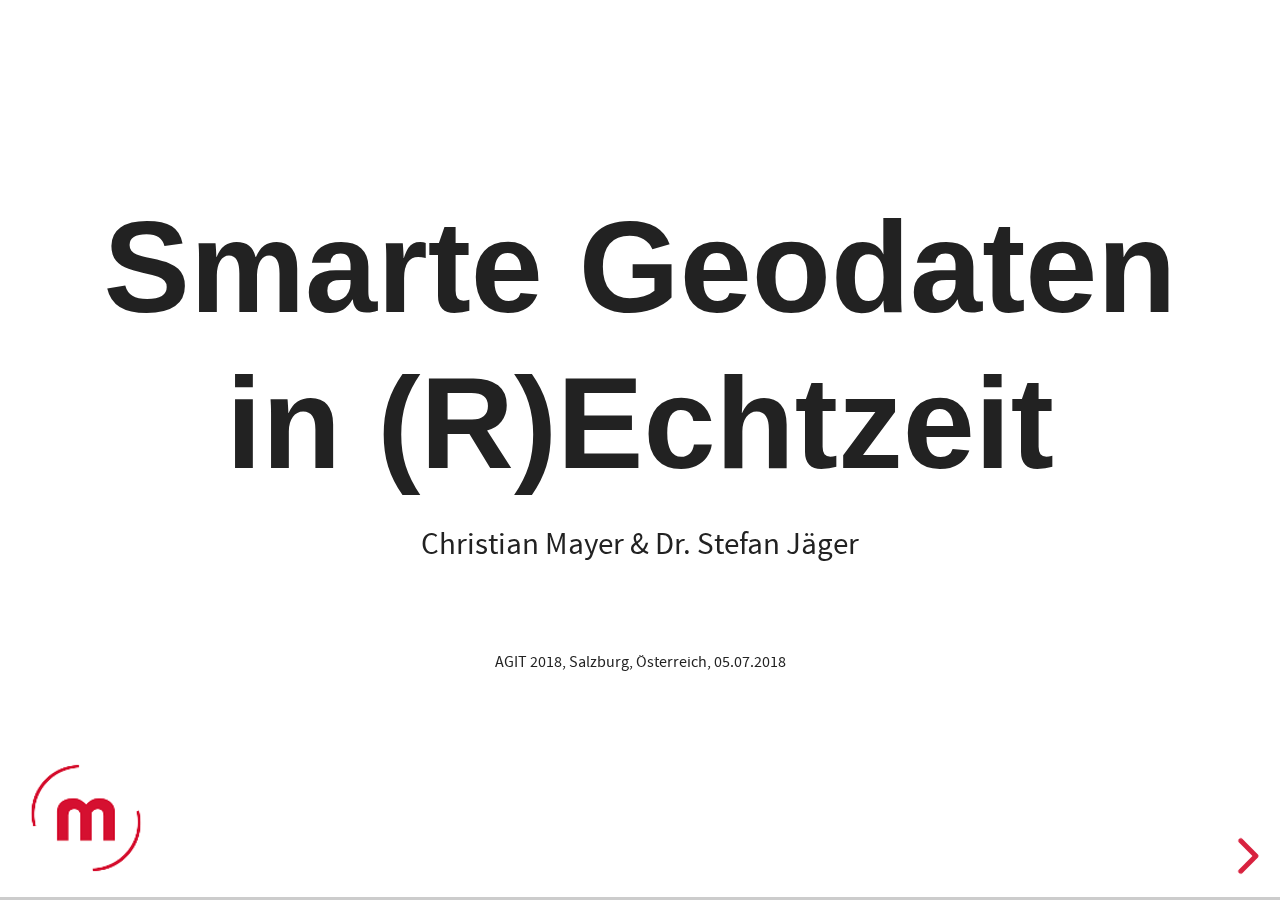
<file: smarte-geodaten-echtzeit/index.html>
<!doctype html>
<html lang="de">
  <head>
    <meta charset="utf-8" />
    <meta name="viewport" content="width=device-width, initial-scale=1.0, maximum-scale=1.0, user-scalable=no" />
    <meta name="author" content="Christian Mayer" />
    <meta name="author" content="Dr. Stefan Jäger" />
    <title>Smarte Geodaten in (R)Echtzeit | Vortrag auf der AGIT 2018, Salzburg</title>
    <meta name="description" content="Smarte Geodaten in (R)Echtzeit" />
    <!--[if lt IE 9]>
    <script src="../shared/lib/reveal.js-3.6.0/lib/js/html5shiv.js"></script>
    <![endif]-->

    <link rel="stylesheet" href="../shared/lib/reveal.js-3.6.0/css/reveal.css" />
    <link rel="stylesheet" href="../shared/lib/reveal.js-3.6.0/css/theme/white.css" />

    <!-- <link href="https://fonts.googleapis.com/css?family=Inconsolata|Lato|Merriweather" rel="stylesheet"> -->
    <link href="https://fonts.googleapis.com/css?family=Fjalla+One|Cantarell" rel="stylesheet">
    <link rel="stylesheet" href="../shared/css/customized.css" />
    <link rel="stylesheet" href="../shared/css/meggsimum.css" />

    <!-- Theme used for syntax highlighting of code -->
    <link rel="stylesheet" href="../shared/lib/reveal.js-3.6.0/lib/css/zenburn.css" />

    <!-- Printing and PDF exports -->
    <script>
      var link = document.createElement( 'link' );
      link.rel = 'stylesheet';
      link.type = 'text/css';
      link.href = window.location.search.match( /print-pdf/gi ) ?
        '../shared/lib/reveal.js-3.6.0/css/print/pdf.css' :
        '../shared/lib/reveal.js-3.6.0/css/print/paper.css';
      document.getElementsByTagName( 'head' )[0].appendChild( link );

      if (window.location.search.match( /print-pdf/gi )) {
        var linkCustomPrint = document.createElement( 'link' );
        linkCustomPrint.rel = 'stylesheet';
        linkCustomPrint.type = 'text/css';
        linkCustomPrint.href = '../shared/css/meggsimum-print.css';
        document.getElementsByTagName( 'head' )[0].appendChild( linkCustomPrint );
      }

    </script>

  </head>
  <body>


<!-- BEGIN OF SLIDES -->

    <div class="reveal">
      <div class="slides">

        <section id="start">
          <h1>Smarte Geodaten in (R)Echtzeit</h1>
          <!-- <img src="../shared/img/geoext-logo.png" class="plain" width=140> -->
          <!-- <h3>WebGIS-Anwendungen mit OpenLayers und Vue.js</h3> -->
          <p>
            <small>Christian Mayer &amp; Dr. Stefan Jäger</small>
          </p>
          <p>
            <span style="font-size: small;">AGIT 2018, Salzburg, Österreich, 05.07.2018</small>
          </p>
        </section>

        <section id="toc">
          <h2>Gliederung</h2>
          <ul>
            <li>Über&hellip;</li>
            <li>Das Projekt sd-kama</li>
            <li>sd-kama-Plattform</li>
            <ul>
              <li>Anwendungsaufbau</li>
              <li>Beispiele</li>
            </ul>
          </ul>
        </section>

        <section id="author-christian-mayer">
          <h2>Christian Mayer</h2>
          <div class="split-info">
            <div class="part" style="width:35%">
              <img src="../shared/img/chris-mayer.jpg" class="plain" width="200"/><br />
              <small>
                <a class="email" href="mailto:chris@meggsimum.de">chris@meggsimum.de</a><br />
                <a class="github" href="https://github.com/chrismayer/">@chrismayer</a><br />
                <a class="twitter" href="https://twitter.com/geofootballer/">@geofootballer</a><br />
              </small><br />
            </div>
            <div class="part"  style="width:60%">
              <div class="enumeration">
                <ul>
                  <li>Geoinformatiker</li>
                  <li>Softwareentwickler &amp; -architekt</li>
                  <li>Kernentwickler und PSC Mitglied GeoExt</li>
                  <li>Sprecher &amp; Trainer <br /> national &amp; international</li>
                  <li>OSGeo Foundation Charter Member</li>
                </ul>
              </div>
            </div>
          </div>
          <div style="clear:both"></div>
        </section>

        <section id="about-company-meggsimum">
          <h2>meggsimum</h2>
          <!-- <h2><img src="../shared/img/meggsimum-logo-s-rgb-500.png" class="plain" /></h2> -->
          <div class="split-info">
            <div class="part" style="width:35%">
              <img src="../shared/img/meggsimum-logo-s-rgb-500.png" class="plain" />
              <br /><br />
              <a class="github" style="font-size: smaller;" href="https://github.com/meggsimum/">@meggsimum</a><br />
              <a class="twitter" style="font-size: smaller;" href="https://twitter.com/meggsimum/">@meggsimum</a>
            </div>
            <div class="part" style="width:60%">
              <div class="enumeration">
                <ul>
                  <li><a href="https://meggsimum.de/">www.meggsimum.de</a></li>
                  <li>Dienstleistungen im Bereich GIS, Webmapping &amp; GDI</li>
                  <li>Maßgeschneiderte WebGIS-Lösungen</li>
                  <li>Softwarekonzepte und Softwareentwicklung</li>
                  <li>Geodaten</li>
                  <li>Beratung und Schulung</li>
                </ul>
              </div>
            </div>
          </div>
          <div style="clear:both"></div>
        </section>

        <section id="author-dr-stefan-jaeger">
          <h2>Dr. Stefan Jäger</h2>
          <div class="split-info">
            <div class="part" style="width:35%">
              <img src="./img/sj.jpeg" class="plain" width="200"/><br />
              <small>
                <a class="email" href="mailto:sj@geomer.de">sj@geomer.de</a><br />
                <!-- <a class="github" href="https://github.com/chrismayer/">@chrismayer</a><br /> -->
                <a class="twitter" href="https://twitter.com/pemburusj/">@pemburusj</a><br />
              </small><br />
            </div>
            <div class="part"  style="width:60%">
              <div class="enumeration">
                <ul>
                  <li>Geograph</li>
                  <li>Schwerpunkt: GIS-Methoden für Naturgefahren und -risiken</li>
                  <li>Mitgründer und Mitglied der GL geomer GmbH</li>
                </ul>
              </div>
            </div>
          </div>
          <div style="clear:both"></div>
        </section>

        <section id="about-company-geomer">
          <h2>geomer GmbH</h2>
          <div class="split-info">
            <div class="part" style="width:35%">
              <img src="./img/logo-geomer.png" class="plain" />
              <br /><br />
              <!-- <a class="github" style="font-size: smaller;" href="https://github.com/meggsimum/">@meggsimum</a><br /> -->
              <a class="twitter" style="font-size: smaller; color:#006ca2" href="https://twitter.com/meggsimum/">@geomerGmbH</a>
            </div>
            <div class="part" style="width:60%">
              <div class="enumeration">
                <ul>
                  <li><a style="color:#006ca2" href="https://www.geomer.de/">www.geomer.de</a></li>
                  <li>Geoinformatik</li>
                  <li>Location Analytics</li>
                  <li>Geodaten</li>
                  <li>Risikovorsorge und Naturgefahren</li>
                  <li>seit 1999</li>
                </ul>
              </div>
            </div>
          </div>
          <div style="clear:both"></div>
        </section>

        <section>
          <h2>Das Projekt sd-kama</h2>
          <div class="split-info">
            <div class="part" style="width:35%">
              <img src="./img/sd-kama-bmwi.jpg" class="plain" />
              <br /><br />
            </div>
            <div class="part" style="width:60%">
              <div class="enumeration">
                <ul>
                  <li>
                    <span style="font-weight:bold">S</span>mart <span style="font-weight:bold">D</span>ata im <span style="font-weight:bold">Ka</span>tastrophen<span style="font-weight:bold">ma</span>nagement
                  </li>
                  <li><a href="https://www.sd-kama.de">www.sd-kama.de</a></li>
                  <li>April 2015 - März 2018</li>
                  <li>Kontext: Hochwasserschutz / -management</li>
                  <li>Ziel: einheitliche Informationsplattform für das Katastrophenmanagement</li>
                </ul>
              </div>
            </div>
          </div>
          <div style="clear:both"></div>
        </section>

        <section>
          <h2>Das Projekt sd-kama</h2>
          <ul>
            <li>Aufgaben:</li>
            <ul>
              <li>Minimierung von Schäden an Leib und Leben, an Vermögenswerten und Infrastruktur</li>
              <li>Schaffung Überblick über die Lage vor Ort</li>
              <li>Schnelles und zielgerichtetes Handeln im Krisenstab</li>
            </ul>
          </ul>
          <p> => Echtzeit Lageinformationssystem im Hochwasser-Krisenfall</p>
        </section>

        <section>
          <h2>sd-kama-Plattform</h2>
          <ul>
            <li>Heterogene Daten und Informationen aus</li>
            <ul>
              <li>diversen Systemen</li>
              <li>diversen Formaten</li>
              <li>teilweise durch manuelle Aufbereitung</li>
            </ul>
            <li>Darstellung heterogener Daten in (R)Echtzeit</li>
            <ul>
              <li>mit Geobezug</li>
              <li>mit Zeitbezug</li>
              <li>angereichert mit Pegelinformation</li>
            </ul>
          </ul>
        </section>

        <section>
          <h2>sd-kama-Plattform</h2>
          <ul>
            <li>Systematische Integration, Prozessierung und Auswertung großer Datenmengen in (R)Echtzeit</li>
            <li>Smart-Data-Technologie zur Analyse => Event Processing</li>
            <li>Nutzergerechte Aufbereitung</li>
            <li>WebGIS als zentrale Visualisierungsplattform =>
              <span style="font-weight: bold;">E</span>ntscheidungs<span style="font-weight: bold;">u</span>nterstützungs<span style="font-weight: bold;">s</span>ystem</li>
          </ul>
        </section>

        <section
          class="print-screenie"
          data-background-image="./img/sd-kama-sensors1.png"
          data-background-size="contain">
          <h2 class="screenie-h2">Sensoren / Services</h2>
        </section>

        <section
          class="print-screenie"
          data-background-image="./img/sd-kama-sensors2.png"
          data-background-size="contain">
          <h2 class="screenie-h2">Sensoren / Services</h2>
        </section>

        <!-- <section
          data-background-image="./img/sd-kama-start.jpg"
          data-background-size="80% auto">
        </section> -->

        <section
          class="print-screenie"
          data-background-image="./img/sd-kama-start2.jpg"
          data-background-size="contain">
        </section>

        <section
          class="print-screenie"
          data-background-image="./img/sd-kama-architecture.png"
          data-background-size="contain">
        </section>

        <section
          class="print-screenie"
          data-background-image="./img/sd-kama-timeline.png"
          data-background-size="90% auto">
          <h2 class="screenie-h2">Ereignis Zeitleiste</h2>
        </section>

        <section
          class="print-screenie"
          data-background-image="./img/sd-kama-physio.png"
          data-background-size="90% auto">
          <h2 class="screenie-h2">Physio Daten</h2>
        </section>

        <!-- <section
          data-background-image="./img/sd-kama-heatmap.png"
          data-background-size="90% auto">
          <h2 style="position: fixed; top: 0; left: 35%">Physio Daten</h2>
        </section> -->

        <section
          class="print-screenie"
          data-background-image="./img/sd-kama-measures1.png"
          data-background-size="90% auto">
          <h2 class="screenie-h2">Maßnahmenverwaltung</h2>
        </section>

        <!-- <section
          data-background-image="img/sd-kama-measures.png"
          data-background-size="90% auto">
        </section>
        <section
          data-background-image="img/sd-kama-measures2.png"
          data-background-size="auto auto">
        </section> -->

        <section
          class="print-screenie"
          data-background-image="./img/sd-kama-mediacenter.png"
          data-background-size="90% auto">
          <h2 style="position: fixed; top: 0; left: 25%"></h2>
          <h2 class="screenie-h2">Mediencenter</h2>
        </section>

        <section
          class="print-screenie"
          data-background-image="./img/sd-kama-damage1.png"
          data-background-size="90% auto">
          <h2 class="screenie-h2">Schadenspotential</h2>
        </section>

        <section
          class="print-screenie"
          data-background-image="./img/sd-kama-accessibility.jpg"
          data-background-size="90% auto">
          <h2 class="screenie-h2">Erreichbarkeit</h2>
        </section>

        <section
          class="print-screenie"
          data-background-image="./img/sd-kama-flowviz.jpg"
          data-background-size="80% auto">
          <h2 class="screenie-h2">Webbasierte Visualisierung Fließprozesse</h2>
        </section>

        <section id="thanks-questions">
          <h4>Vielen Dank</h4>
          <hr />
          <h1 style="font-size:3.0em">Fragen &amp; Anmerkungen?</h1>
          <hr />
          <p class="subtle">
            <a href="#/imprint">Impressum</a>
          </p>
        </section>

        <section id="imprint">
          <h2>Impressum</h2>
          <h4>Autoren</h4>
          <div style="">
              <address style="width: 50%; float: left; text-align: left">
                  <strong>Christian Mayer</strong><br />
                  <span style="font-size: smaller;">
                      meggsimum - Büro für Geoinformatik<br />
                      Hauptstraße 165a<br />
                      67125 Dannstadt-Schauernheim<br />
                      info@meggsimum.de
                  </span>
              </address>
          </div>
          <div style="width: 45%; float: right;">
              <address style="text-align: right">
                  <strong>Dr. Stefan Jäger</strong><br />
                  <span style="font-size: smaller;">
                      geomer GmbH<br />
                      Im Breitspiel 11b<br />
                      69126 Heidelberg<br />
                      sj@geomer.de
                  </span>
              </address>
          </div>
          <h4 style="clear:both;">Lizenz</h4>
          <p id="license">
              Diese Folien sind unter <a
              href="http://creativecommons.org/licenses/by-sa/2.0/">CC BY-SA</a>
              veröffentlicht.
          </p>
          <p>
            <a href="https://chrismayer.github.io/agit2018/smarte-geodaten-echtzeit/#/start">Vortragsfolien</a>,
            <a href="https://chrismayer.github.io/agit2018/smarte-geodaten-echtzeit/smarte_geodaten_in_rechtzeit.pdf">PDF-Version</a>,
            <a href="https://github.com/chrismayer/agit2018">git repository</a>
          </p>
        </section>

      </div>
    </div>


<!-- END OF SLIDES -->


    <script src="../shared/lib/reveal.js-3.6.0/lib/js/head.min.js"></script>
    <script src="../shared/lib/reveal.js-3.6.0/js/reveal.js"></script>
    <script>
(function () {
  var revealPath = '../shared/lib/reveal.js-3.6.0/';
  // More info https://github.com/hakimel/reveal.js#configuration
  Reveal.initialize({
    history: true,

    // More info https://github.com/hakimel/reveal.js#dependencies
    dependencies: [
      {
        src: revealPath + 'plugin/markdown/marked.js'
      },
      {
        src: revealPath + 'plugin/markdown/markdown.js'
      },
      {
        src: revealPath + 'plugin/notes/notes.js',
        async: true
      },
      {
        src: revealPath + 'plugin/highlight/highlight.js',
        async: true,
        callback: function() {
          hljs.initHighlightingOnLoad();
        }
      }
    ]
  });
}());
    </script>
  </body>
</html>
</file>
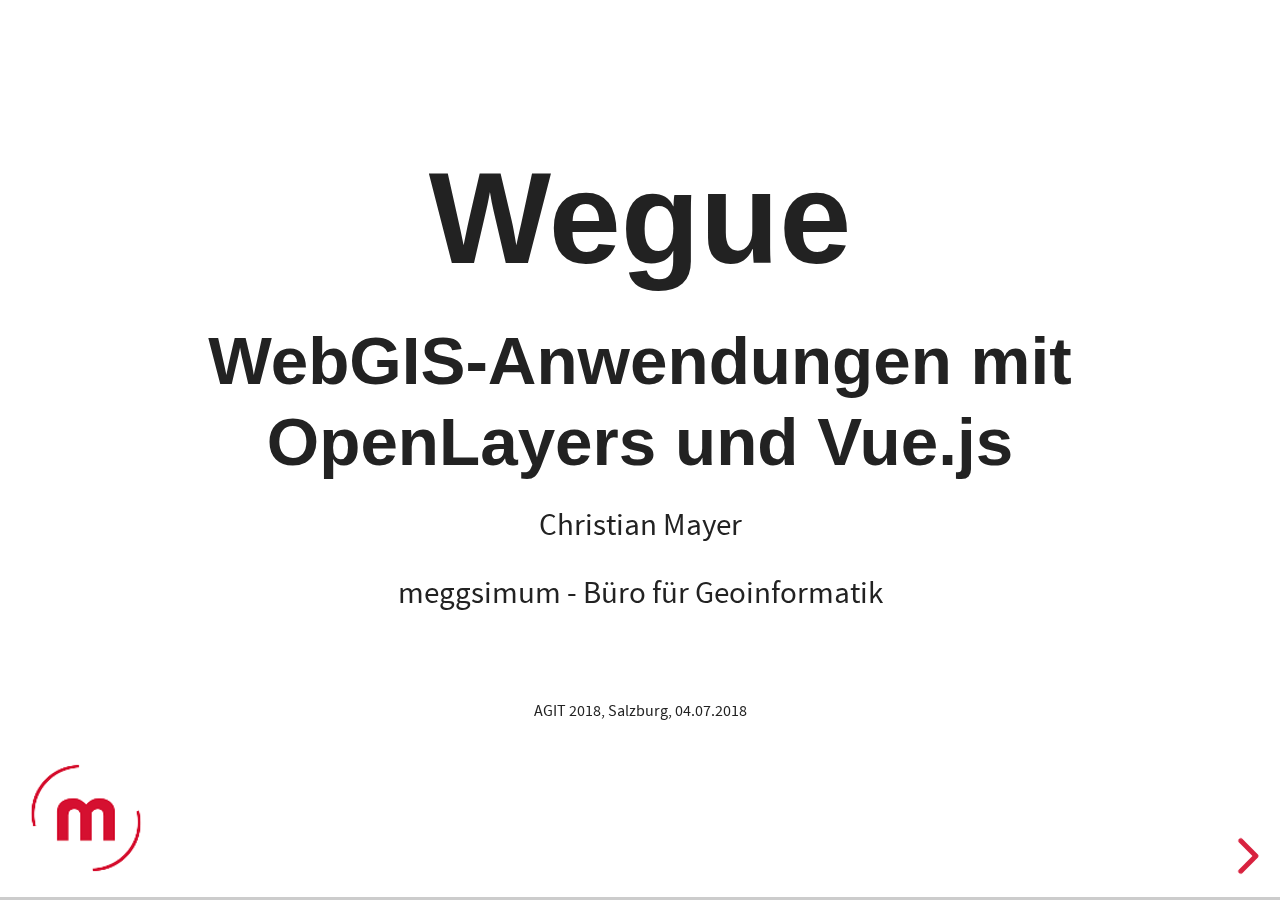
<file: wegue-talk/index.html>
<!doctype html>
<html lang="de">
  <head>
    <meta charset="utf-8" />
    <meta name="viewport" content="width=device-width, initial-scale=1.0, maximum-scale=1.0, user-scalable=no" />
    <meta name="author" content="Christian Mayer" />
    <title>Wegue - WebGIS-Anwendungen mit OpenLayers und Vue.js | Vortrag auf der AGIT 2018, Salzburg</title>
    <meta name="description" content="Wegue - WebGIS-Anwendungen mit OpenLayers und Vue.js" />
    <!--[if lt IE 9]>
    <script src="../shared/lib/reveal.js-3.6.0/lib/js/html5shiv.js"></script>
    <![endif]-->

    <link rel="stylesheet" href="../shared/lib/reveal.js-3.6.0/css/reveal.css" />
    <link rel="stylesheet" href="../shared/lib/reveal.js-3.6.0/css/theme/white.css" />

    <!-- <link href="https://fonts.googleapis.com/css?family=Inconsolata|Lato|Merriweather" rel="stylesheet"> -->
    <link href="https://fonts.googleapis.com/css?family=Fjalla+One|Cantarell" rel="stylesheet">
    <link rel="stylesheet" href="../shared/css/customized.css" />
    <link rel="stylesheet" href="../shared/css/meggsimum.css" />

    <!-- Theme used for syntax highlighting of code -->
    <link rel="stylesheet" href="../shared/lib/reveal.js-3.6.0/lib/css/zenburn.css" />

    <!-- Printing and PDF exports -->
    <script>
      var link = document.createElement( 'link' );
      link.rel = 'stylesheet';
      link.type = 'text/css';
      link.href = window.location.search.match( /print-pdf/gi ) ?
        '../shared/lib/reveal.js-3.6.0/css/print/pdf.css' :
        '../shared/lib/reveal.js-3.6.0/css/print/paper.css';
      document.getElementsByTagName( 'head' )[0].appendChild( link );

      if (window.location.search.match( /print-pdf/gi )) {
        var linkCustomPrint = document.createElement( 'link' );
        linkCustomPrint.rel = 'stylesheet';
        linkCustomPrint.type = 'text/css';
        linkCustomPrint.href = '../shared/css/meggsimum-print.css';
        document.getElementsByTagName( 'head' )[0].appendChild( linkCustomPrint );
      }
    </script>

  </head>
  <body>


<!-- BEGIN OF SLIDES -->

    <div class="reveal">
      <div class="slides">

        <section id="start">
          <h1>Wegue</h1>
          <h3>WebGIS-Anwendungen mit OpenLayers und Vue.js</h3>
          <p>
            <small>Christian Mayer</small>
            <br>
            <small>meggsimum - Büro für Geoinformatik</small>
          </p>
          <p>
            <span style="font-size: small;">AGIT 2018, Salzburg, 04.07.2018</small>
          </p>
        </section>

        <section id="toc">
          <h2>Gliederung</h2>
          <ul>
            <li>Über&hellip;</li>
            <li>Motivation</li>
            <li>Das Wegue Projekt</li>
            <li>Anwendungsaufbau</li>
            <li>Beispiele</li>
          </ul>
        </section>

        <section id="author-christian-mayer">
          <h2>Christian Mayer</h2>
          <div class="split-info">
            <div class="part" style="width:35%">
              <img src="../shared/img/chris-mayer.jpg" class="plain" width="200"/><br />
              <small>
                <a class="email" href="mailto:chris@meggsimum">chris@meggsimum.de</a><br />
                <a class="github" href="https://github.com/chrismayer/">@chrismayer</a><br />
                <a class="twitter" href="https://twitter.com/geofootballer/">@geofootballer</a><br />
              </small><br />
            </div>
            <div class="part"  style="width:60%">
              <div class="enumeration">
                <ul>
                  <li>Geoinformatiker</li>
                  <li>Softwareentwickler &amp; -architekt</li>
                  <li>Kernentwickler und PSC Mitglied GeoExt</li>
                  <li>Sprecher &amp; Trainer <br /> national &amp; international</li>
                  <li>OSGeo Foundation Charter Member</li>
                </ul>
              </div>
            </div>
          </div>
          <div style="clear:both"></div>
        </section>

        <section id="about-company-meggsimum">
          <h2>meggsimum</h2>
          <!-- <h2><img src="../shared/img/meggsimum-logo-s-rgb-500.png" class="plain" /></h2> -->
          <div class="split-info">
            <div class="part" style="width:35%">
              <img src="../shared/img/meggsimum-logo-s-rgb-500.png" class="plain" />
              <br /><br />
              <a class="github" style="font-size: smaller;" href="https://github.com/meggsimum/">@meggsimum</a><br />
              <a class="twitter" style="font-size: smaller;" href="https://twitter.com/meggsimum/">@meggsimum</a>
            </div>
            <div class="part" style="width:60%">
              <div class="enumeration">
                <ul>
                  <li><a href="https://meggsimum.de/">meggsimum.de</a></li>
                  <li>Dienstleistungen im Bereich GIS, Webmapping &amp; GDI</li>
                  <li>Maßgeschneiderte WebGIS-Lösungen</li>
                  <li>Softwarekonzepte und Softwareentwicklung</li>
                  <li>Geodaten</li>
                  <li>Beratung und Schulung</li>
                </ul>
              </div>
            </div>
          </div>
          <div style="clear:both"></div>
        </section>

        <section>
          <h2>Naming is hard 😊😵😊</h2>
          <p>
            vue-ol-webapp-boilerplate ➡️
            <span style="font-weight: bold;">We</span>b<span style="font-weight: bold;">G</span>IS with V<span style="font-weight: bold;">ue</span>.js and OpenLayers ➡️
            <span style="font-weight: bold;">Wegue</span>
          </p>

          <img src="img/wagyu.jpg" alt="">
          <p style="margin-top: 0; font-size: 11px;">
            By <a href="//commons.wikimedia.org/wiki/User:Cgoodwin" title="User:Cgoodwin">Cgoodwin</a> - <span class="int-own-work" lang="en">Own work</span>, <a href="http://creativecommons.org/licenses/by/3.0" title="Creative Commons Attribution 3.0">CC BY 3.0</a>, <a href="https://commons.wikimedia.org/w/index.php?curid=3575704">Link</a>
          </p>
        </section>

        <section>
          <h2>Motivation</h2>
          <h4>Yet another JS-Webmapping Framework?</h4>

          <img src="img/word-cloud-js-frameworks.png" alt="">
        </section>

        <section>
          <h2>Motivation</h2>
          <ul>
            <li>Aufhänger: Kundenprojekt</li>
            <li>Flexible Lizenz (Kein GPL)</li>
            <li>Optimiert für alle Endgeräte</li>
            <li>EcmaScript fähig</li>
            <!-- <li>Flexibel einsetzbar (Standalone & Embedded)</li> -->
            <li>Konfigurierbar</li>
            <li>Schlankes WebGIS Template für weitere Anwendungen</li>
          </ul>
        </section>

        <section>
          <h2>Wegue</h2>
          <ul>
            <li>Template für leichtgewichtigen WebGIS-Client-Anwendungen</li>
            <li>Lizenz: BSD-2-Clause</li>
            <li>Kombiniert auf Vue.js und OpenLayers</li>
            <li>Konfigurierbar: Erweitertes HTML und/oder JSON</li>
            <li>Wiederverwendbare WebGIS-UI-Komponenten</li>
            <li>Beliebiger JavaScript-Code ergänzbar</li>
            <li><a href="https://github.com/meggsimum/wegue" title="User:Cgoodwin">Code (github)</a></li>
          </ul>
        </section>

        <section>
          <h2>Vue.js</h2>
          <ul>
            <li>Clientseitiges JavaScript-Webframework (MVVM)</li>
            <li>Lizenz: MIT</li>
            <li>Flexibel einsetzbar (Standalone & Embedded)</li>
            <li>Einfache API, leicht zu erlernen</li>
            <li>Projektstruktur ohne zu viele Einschränkungen</li>
            <li>Two-Way-Binding, Direktiven, (vererbbare) Komponenten, ...</li>
          </ul>
        </section>

        <section>
          <h2>OpenLayers</h2>
          <blockquote>
            A high-performance, feature-packed library for all your mapping needs.
            <footer>&mdash; <cite><a href="https://openlayers.org/">openlayers.org, 02. Juli 2018</a></cite></footer>
          </blockquote>
          <ul>
            <li>JavaScript Mapping-Bibliothek</li>
            <li>Lizenz: BSD</li>
            <li>OSGeo Projekt</li>
            <li>Viele Daten- & Layerquellen, Interaktionen & Steuerelemente, ...</li>
          </ul>
        </section>

        <section>
          <h2>Wegue Technik</h2>
            <img src="img/wegue-architecture.png" class="plain" />
        </section>

        <section>
          <h2>Unterstützte Layertypen</h2>
          <ul>
            <li>OGC WMS</li>
            <li>XYZ (TMS, WMTS, etc.)</li>
            <li>Vektor-Layer (GeoJSON oder KML)</li>
            <li>VectorTiles (MVT, GeoJSON oder TopoJSON)</li>
            <li>OpenStreetMap</li>
          </ul>
        </section>

        <section>
          <h2>Komponenten</h2>
          <ul>
            <li>Layer-Liste zur Steuerung der Sichtbarkeiten der Kartenlayer</li>
            <li>Messwerkzeuge für Strecken und Flächen</li>
            <li>Selektionswerkzeug für Vektordaten</li>
            <li>Attributanzeige</li>
            <li>Koordinatenanzeige</li>
            <li>Toolbar zur Platzierung von Werkzeugen</li>
            <li>Hilfe-Fenster zur Bereitstellung von Hilfetexten für den Anwender</li>
            <li>Logo-Element</li>
          </ul>
        </section>

        <section>
          <h2>WebGIS-App (Einfach)</h2>
          <p>
             In <code>src/WguApp.vue</code> Template erweitern:
          </p>
          <pre><code data-trim>
            <wgu-map :zoom="14" :center=[925067,6348943]>

              <wgu-layer-osm slot="map-layers" :opacity="1.0" name="OSM"></wgu-layer-osm>

            </wgu-map>
          </code></pre>
        </section>

        <section>
          <h2>WebGIS-App (Einfach)</h2>
          <img src="img/simple-osm-app.jpg" alt="">
        </section>

        <section>
          <h2>WebGIS-App (Erweitert)</h2>
          <p>
             In <code>src/WguApp.vue</code> Template erweitern:
          </p>
          <pre><code data-trim>
            <wgu-app-header
              title="Vue.js / OpenLayers WebGIS">

              <v-toolbar-items slot="wgu-tb-buttons">

                  <wgu-toggle-layerlist-button></wgu-toggle-layerlist-button>

                  <wgu-toggle-measuretool-button></wgu-toggle-measuretool-button>

                  <wgu-toggle-helpwin-button></wgu-toggle-helpwin-button>

              </v-toolbar-items>

            </wgu-app-header>
          </code></pre>
        </section>

        <section>
          <h2>WebGIS-App (Erweitert)</h2>
          <img src="img/advanced-osm-app.jpg" alt="">
        </section>

        <section>
          <h2>JSON-Konfiguration</h2>
          <ul>
            <li>App-Template wird kompiliert</li>
            <ul>
              <li>Keine Veränderung ohne Build-Prozess</li>
              <li>Unflexibel</li>
              <li>Schwierig für "Nicht-Coder"</li>
            </ul>
          </ul>
          <h3 style="margin-top:30px;">➡️ Konfiguration in JSON-Datei</h3>
        </section>

        <section>
          <h2>JSON-Konfiguration</h2>
          <pre><code data-trim>
{
  "title": "Vue.js / OpenLayers WebGIS",
  "logo": "static/img/meggsimum-icon-rw-500.png",
  "logoSize": "100",
  "mapZoom": 14,
  "mapCenter": [925067, 6348943],
  "mapLayers": [
    {
      "type": "WMS",
      "lid": "ahocevar-wms",
      "name": "WMS (ahocevar)",
      "format": "image/png",
      "layers": "topp:states",
      "url": "https://ahocevar.com/geoserver/wms"
    },
    {
      "type": "OSM",
      "lid": "osm-bg",
      "name": "OSM",
      "visibility": true
    }
  ]
}
          </code></pre>

        </section>

        <section>
          <h1>Beispiele</h1>
        </section>

        <section
          class="print-screenie"
          data-background-image="img/wegue-app-1.png"
          data-background-size="contain">
          <p>&nbsp;</p>
        </section>

        <section
          class="print-screenie"
          data-background-image="img/wegue-mapclick.png"
          data-background-size="contain">
          <p>&nbsp;</p>
        </section>

        <section
          class="print-screenie"
          data-background-image="img/wegue-measure.png"
          data-background-size="contain">
          <p>&nbsp;</p>
        </section>

        <section
          class="print-screenie"
          data-background-image="img/wegue-traffic-analytics.png"
          data-background-size="contain">
          <p>&nbsp;</p>
        </section>

        <section
          class="print-screenie"
          data-background-image="img/wegue-starkregengefahr.png"
          data-background-size="contain">
          <p>&nbsp;</p>
        </section>

        <section>
          <h2>Ausblick</h2>
          <ul>
            <li>Upgrade OpenLayers v5.0.0 (<a href="https://github.com/chrismayer/wegue/tree/ol5" target="_blank">ongoing</a>)</li>
            <li>Feature-Grid</li>
            <li>Leitfaden / Tool zur App-Erzeugung (Boilerplate)</li>
            <li>Herauslösung der Komponenten als Bibliothek?</li>
            <li>Integration von bestehenden OL-Vue Bindings?</li>
          </ul>
        </section>

        <section id="thanks-questions">
          <h4>Vielen Dank</h4>
          <hr />
          <h1 style="font-size:3.0em">Fragen &amp; Anmerkungen?</h1>
          <hr />
          <p class="subtle">
            <a href="#/imprint">Impressum</a>
          </p>
        </section>

        <section id="imprint">
          <h2>Impressum</h2>
          <h4>Autor</h4>
          <div style="">
            <address style="">
              <strong>Christian Mayer</strong><br />
              <span style="font-size: smaller;">
              meggsimum Geoinformatik<br />
              Hauptstraße 165a<br />
              67125 Dannstadt-Schauernheim<br />
              info@meggsimum.de
              </span>
            </address>
          </div>
          <h4 style="margin-top: 20px;">Lizenz</h4>
          <p id="license">
            Diese Folien sind unter <a
            href="http://creativecommons.org/licenses/by-sa/2.0/">CC BY-SA</a>
            veröffentlicht.
          </p>
          <p>
            <a href="https://chrismayer.github.io/agit2018/wegue-talk/#/start">Vortragsfolien</a>,
            <a href="https://chrismayer.github.io/agit2018/wegue-talk/wegue_webgis_mit_vue_und_ol.pdf">PDF-Version</a>,
            <a href="https://github.com/chrismayer/agit2018">git repository</a>
          </p>
        </section>

      </div>
    </div>


<!-- END OF SLIDES -->


    <script src="../shared/lib/reveal.js-3.6.0/lib/js/head.min.js"></script>
    <script src="../shared/lib/reveal.js-3.6.0/js/reveal.js"></script>
    <script>
(function () {
  var revealPath = '../shared/lib/reveal.js-3.6.0/';
  // More info https://github.com/hakimel/reveal.js#configuration
  Reveal.initialize({
    history: true,

    // More info https://github.com/hakimel/reveal.js#dependencies
    dependencies: [
      {
        src: revealPath + 'plugin/markdown/marked.js'
      },
      {
        src: revealPath + 'plugin/markdown/markdown.js'
      },
      {
        src: revealPath + 'plugin/notes/notes.js',
        async: true
      },
      {
        src: revealPath + 'plugin/highlight/highlight.js',
        async: true,
        callback: function() {
          hljs.initHighlightingOnLoad();
        }
      }
    ]
  });
}());
    </script>
  </body>
</html>
</file>
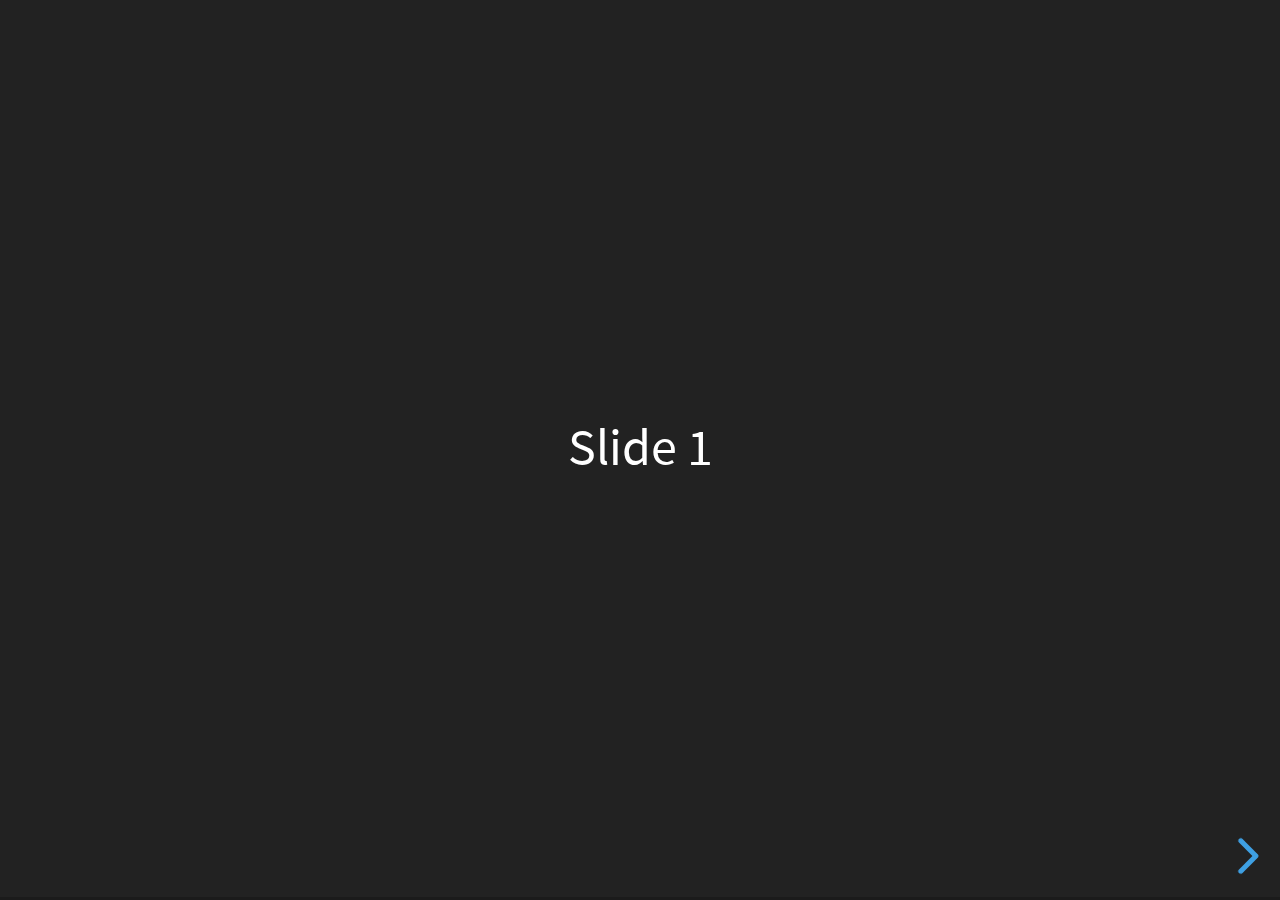
<file: shared/lib/reveal.js-3.6.0/index.html>
<!doctype html>
<html>
	<head>
		<meta charset="utf-8">
		<meta name="viewport" content="width=device-width, initial-scale=1.0, maximum-scale=1.0, user-scalable=no">

		<title>reveal.js</title>

		<link rel="stylesheet" href="css/reveal.css">
		<link rel="stylesheet" href="css/theme/black.css">

		<!-- Theme used for syntax highlighting of code -->
		<link rel="stylesheet" href="lib/css/zenburn.css">

		<!-- Printing and PDF exports -->
		<script>
			var link = document.createElement( 'link' );
			link.rel = 'stylesheet';
			link.type = 'text/css';
			link.href = window.location.search.match( /print-pdf/gi ) ? 'css/print/pdf.css' : 'css/print/paper.css';
			document.getElementsByTagName( 'head' )[0].appendChild( link );
		</script>
	</head>
	<body>
		<div class="reveal">
			<div class="slides">
				<section>Slide 1</section>
				<section>Slide 2</section>
			</div>
		</div>

		<script src="lib/js/head.min.js"></script>
		<script src="js/reveal.js"></script>

		<script>
			// More info about config & dependencies:
			// - https://github.com/hakimel/reveal.js#configuration
			// - https://github.com/hakimel/reveal.js#dependencies
			Reveal.initialize({
				dependencies: [
					{ src: 'plugin/markdown/marked.js' },
					{ src: 'plugin/markdown/markdown.js' },
					{ src: 'plugin/notes/notes.js', async: true },
					{ src: 'plugin/highlight/highlight.js', async: true, callback: function() { hljs.initHighlightingOnLoad(); } }
				]
			});
		</script>
	</body>
</html>
</file>
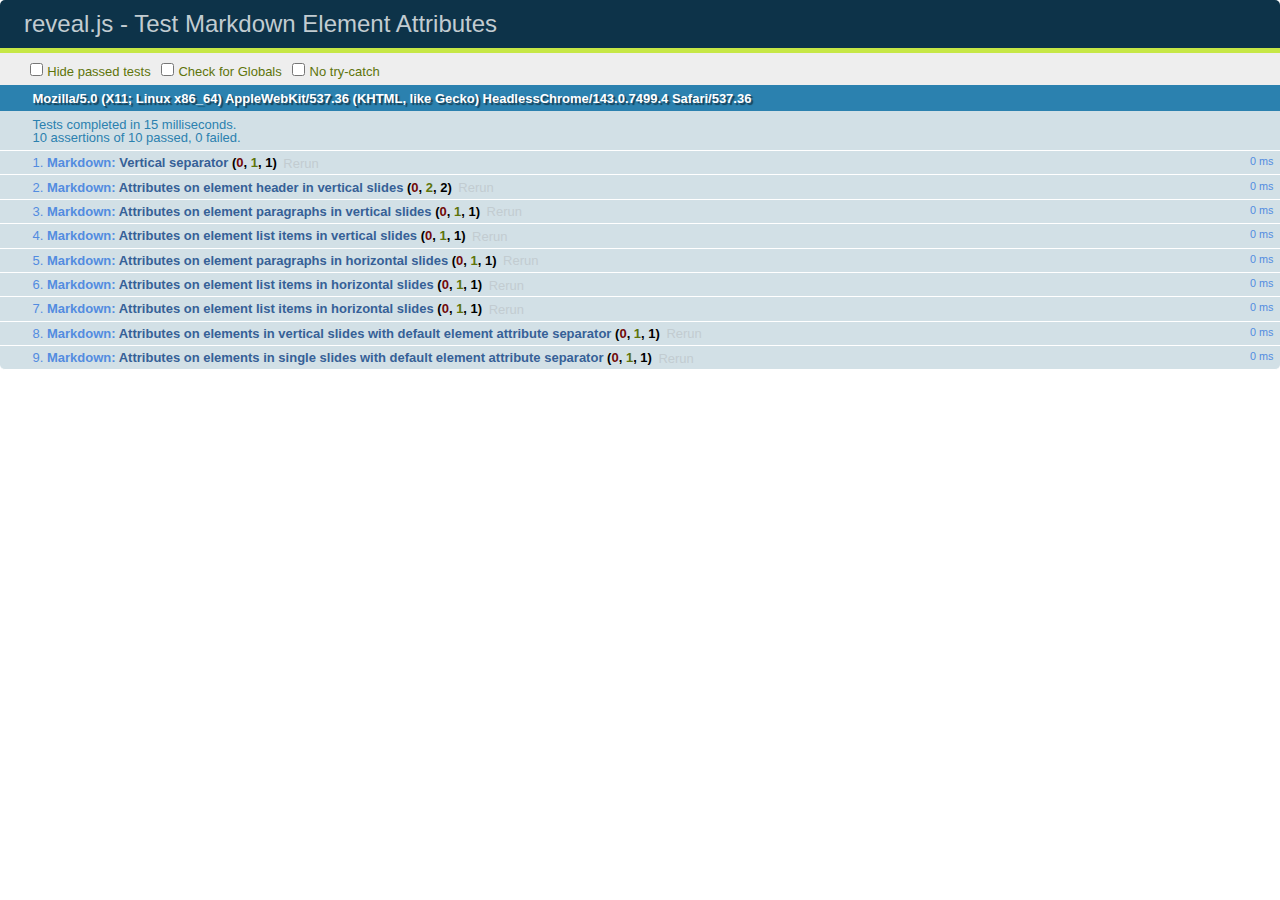
<file: shared/lib/reveal.js-3.6.0/test/test-markdown-element-attributes.html>
<!doctype html>
<html lang="en">

	<head>
		<meta charset="utf-8">

		<title>reveal.js - Test Markdown Element Attributes</title>

		<link rel="stylesheet" href="../css/reveal.css">
		<link rel="stylesheet" href="qunit-1.12.0.css">
	</head>

	<body style="overflow: auto;">

		<div id="qunit"></div>
		<div id="qunit-fixture"></div>

		<div class="reveal" style="display: none;">

			<div class="slides">

				<!-- <section data-markdown="example.md" data-separator="^\n\n\n" data-separator-vertical="^\n\n"></section> -->

				<!-- Slides are separated by newline + three dashes + newline, vertical slides identical but two dashes -->
				<section data-markdown data-separator="^\n---\n$" data-separator-vertical="^\n--\n$" data-element-attributes="{_\s*?([^}]+?)}">>
					<script type="text/template">
						## Slide 1.1
						<!-- {_class="fragment fade-out" data-fragment-index="1"} -->

						--

						## Slide 1.2
						<!-- {_class="fragment shrink"} -->

						Paragraph 1
						<!-- {_class="fragment grow"} -->

						Paragraph 2
						<!-- {_class="fragment grow"} -->

						- list item 1 <!-- {_class="fragment grow"} -->
						- list item 2 <!-- {_class="fragment grow"} -->
						- list item 3 <!-- {_class="fragment grow"} -->


						---

						## Slide 2


						Paragraph 1.2  
						multi-line <!-- {_class="fragment highlight-red"} -->

						Paragraph 2.2 <!-- {_class="fragment highlight-red"} -->

						Paragraph 2.3 <!-- {_class="fragment highlight-red"} -->

						Paragraph 2.4 <!-- {_class="fragment highlight-red"} -->

						- list item 1 <!-- {_class="fragment highlight-green"} -->
						- list item 2<!-- {_class="fragment highlight-green"} -->
						- list item 3<!-- {_class="fragment highlight-green"} -->
						- list item 4
						<!-- {_class="fragment highlight-green"} -->
						- list item 5<!-- {_class="fragment highlight-green"} -->

						Test

						![Example Picture](examples/assets/image2.png)
						<!-- {_class="reveal stretch"} -->

					</script>
				</section>



				<section 	data-markdown data-separator="^\n\n\n"
									data-separator-vertical="^\n\n"
									data-separator-notes="^Note:"
									data-charset="utf-8">
					<script type="text/template">
						# Test attributes in Markdown with default separator
						## Slide 1 Def <!-- .element: class="fragment highlight-red" data-fragment-index="1" -->


						## Slide 2 Def
						<!-- .element: class="fragment highlight-red" -->

					</script>
				</section>

				<section data-markdown>
				  <script type="text/template">
					## Hello world
					A paragraph
					<!-- .element: class="fragment highlight-blue" -->
				  </script>
				</section>

				<section data-markdown>
				  <script type="text/template">
					## Hello world

					Multiple  
					Line
					<!-- .element: class="fragment highlight-blue" -->
				  </script>
				</section>

				<section data-markdown>
				  <script type="text/template">
					## Hello world

					Test<!-- .element: class="fragment highlight-blue" -->

					More Test
				  </script>
				</section>


			</div>

		</div>

		<script src="../lib/js/head.min.js"></script>
		<script src="../js/reveal.js"></script>
		<script src="../plugin/markdown/marked.js"></script>
		<script src="../plugin/markdown/markdown.js"></script>
		<script src="qunit-1.12.0.js"></script>

		<script src="test-markdown-element-attributes.js"></script>

	</body>
</html>
</file>
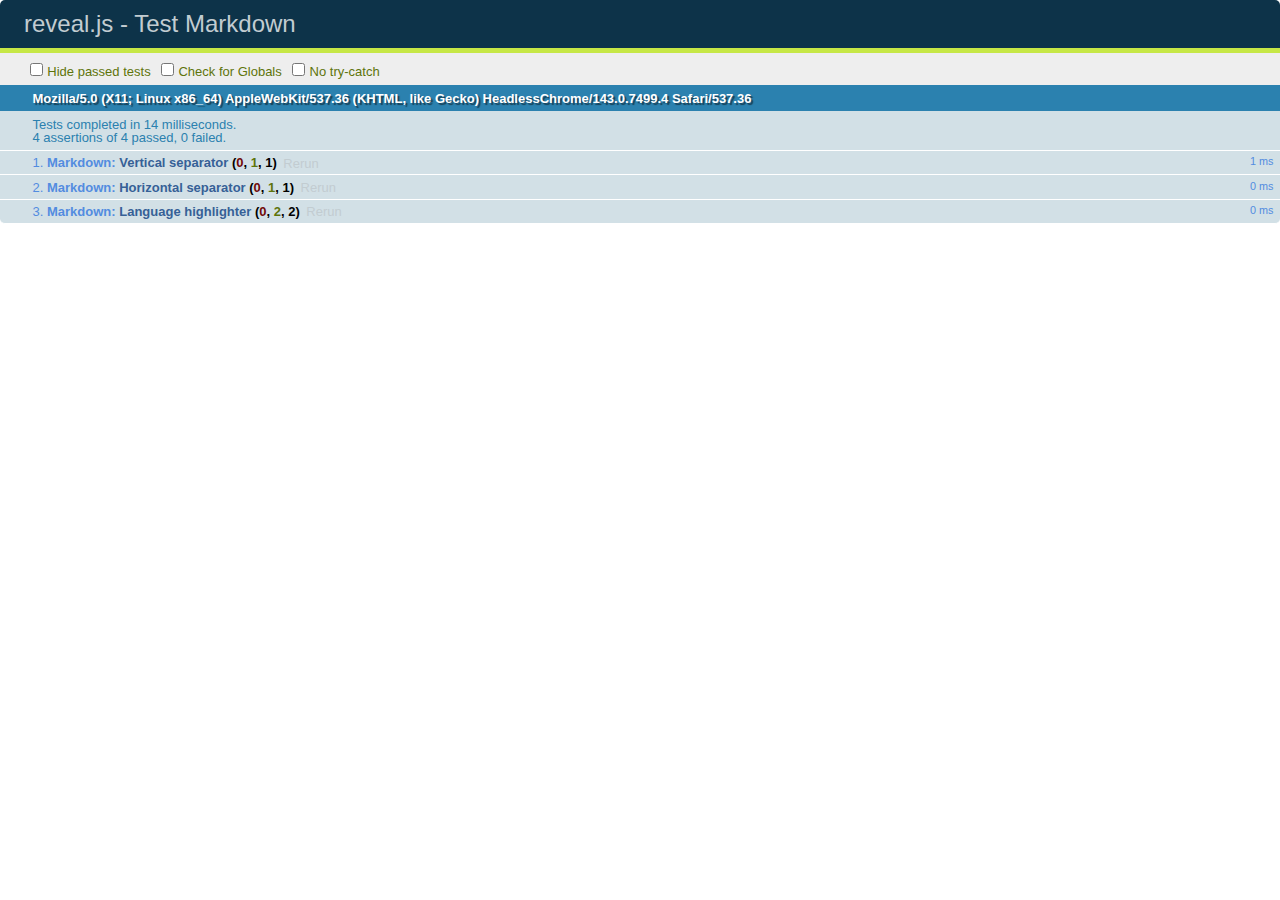
<file: shared/lib/reveal.js-3.6.0/test/test-markdown-external.html>
<!doctype html>
<html lang="en">

	<head>
		<meta charset="utf-8">

		<title>reveal.js - Test Markdown</title>

		<link rel="stylesheet" href="../css/reveal.css">
		<link rel="stylesheet" href="qunit-1.12.0.css">
	</head>

	<body style="overflow: auto;">

		<div id="qunit"></div>
  		<div id="qunit-fixture"></div>

		<div class="reveal" style="display: none;">

			<div class="slides">
				<section data-markdown="simple.md" data-separator="^\n\n\n" data-separator-vertical="^\n\n"></section>
			</div>

		</div>

		<script src="../lib/js/head.min.js"></script>
		<script src="../js/reveal.js"></script>
		<script src="../plugin/highlight/highlight.js"></script>
		<script src="../plugin/markdown/marked.js"></script>
		<script src="../plugin/markdown/markdown.js"></script>
		<script src="qunit-1.12.0.js"></script>

		<script src="test-markdown-external.js"></script>

	</body>
</html>
</file>
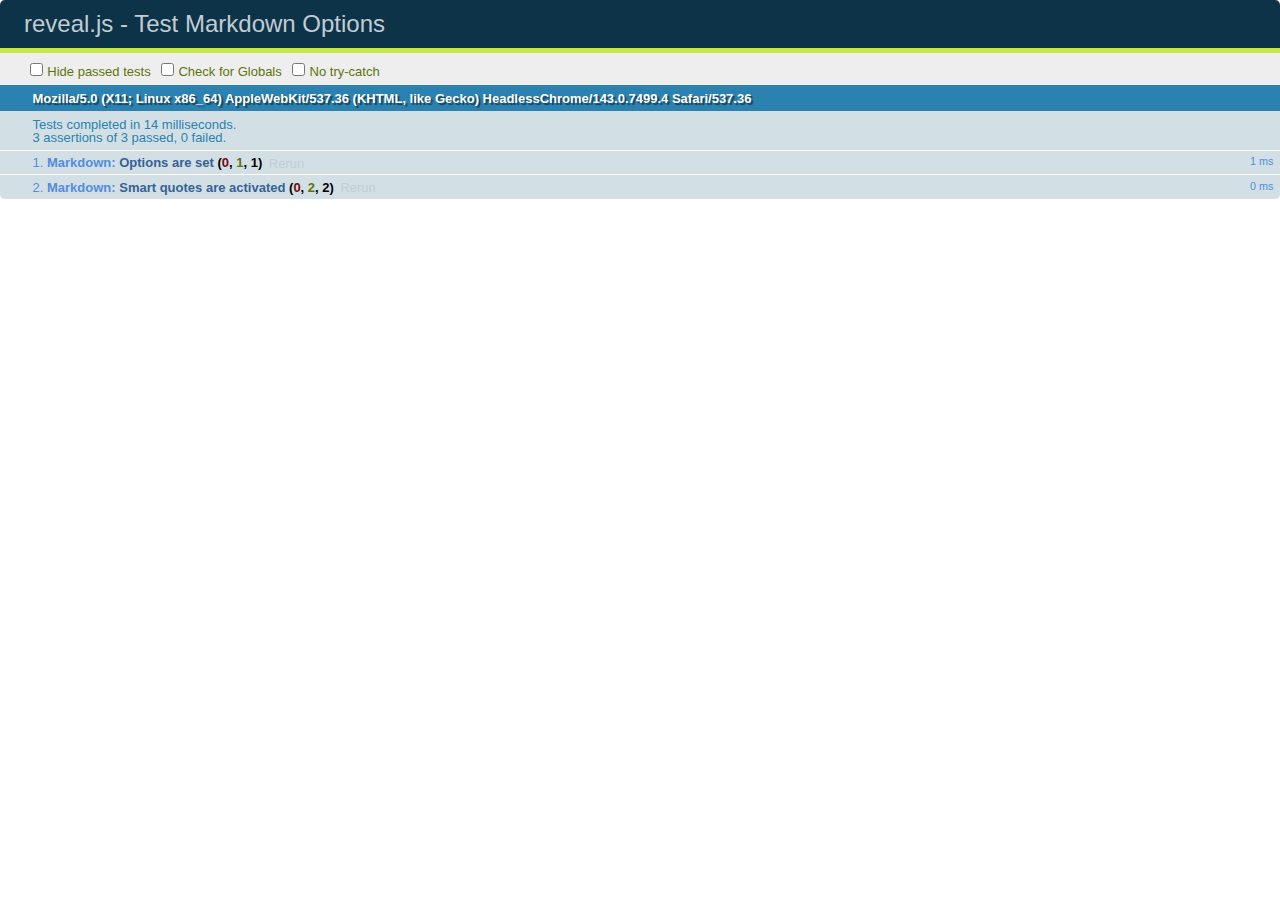
<file: shared/lib/reveal.js-3.6.0/test/test-markdown-options.html>
<!doctype html>
<html lang="en">

	<head>
		<meta charset="utf-8">

		<title>reveal.js - Test Markdown Options</title>

		<link rel="stylesheet" href="../css/reveal.css">
		<link rel="stylesheet" href="qunit-1.12.0.css">
	</head>

	<body style="overflow: auto;">

		<div id="qunit"></div>
		<div id="qunit-fixture"></div>

		<div class="reveal" style="display: none;">

			<div class="slides">

				<section data-markdown>
					<script type="text/template">
						## Testing Markdown Options

						This "slide" should contain 'smart' quotes.
					</script>
				</section>

			</div>

		</div>

		<script src="../lib/js/head.min.js"></script>
		<script src="../js/reveal.js"></script>
		<script src="qunit-1.12.0.js"></script>

		<script src="test-markdown-options.js"></script>

	</body>
</html>
</file>
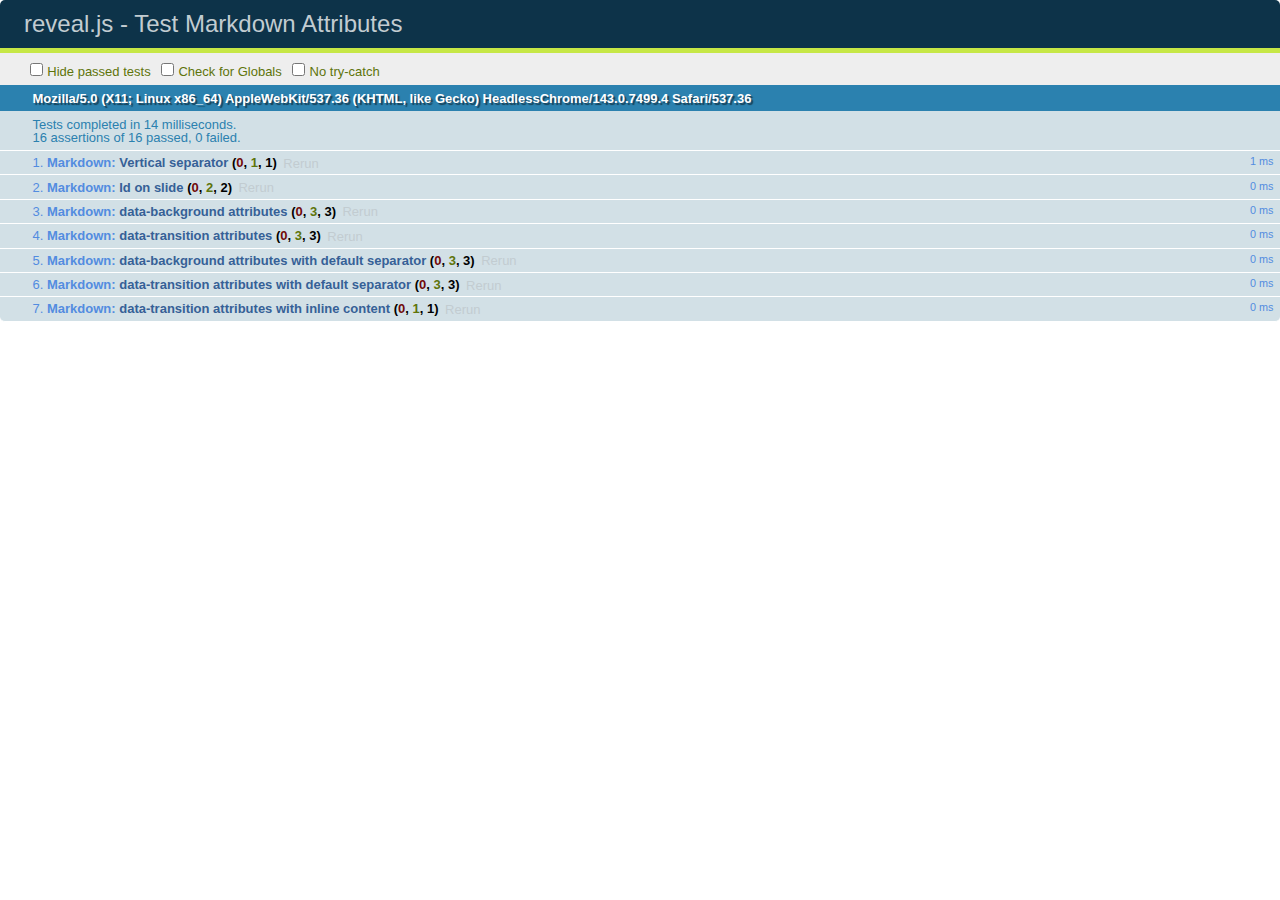
<file: shared/lib/reveal.js-3.6.0/test/test-markdown-slide-attributes.html>
<!doctype html>
<html lang="en">

	<head>
		<meta charset="utf-8">

		<title>reveal.js - Test Markdown Attributes</title>

		<link rel="stylesheet" href="../css/reveal.css">
		<link rel="stylesheet" href="qunit-1.12.0.css">
	</head>

	<body style="overflow: auto;">

		<div id="qunit"></div>
		<div id="qunit-fixture"></div>

		<div class="reveal" style="display: none;">

			<div class="slides">

				<!-- <section data-markdown="example.md" data-separator="^\n\n\n" data-separator-vertical="^\n\n"></section> -->

				<!-- Slides are separated by three lines, vertical slides by two lines, attributes are one any line starting with (spaces and) two dashes -->
				<section 	data-markdown data-separator="^\n\n\n"
									data-separator-vertical="^\n\n"
									data-separator-notes="^Note:"
									data-attributes="--\s(.*?)$"
									data-charset="utf-8">
					<script type="text/template">
						# Test attributes in Markdown
						## Slide 1



						## Slide 2
						<!-- -- id="slide2" data-transition="zoom" data-background="#A0C66B" -->


						## Slide 2.1
						<!-- -- data-background="#ff0000" data-transition="fade" -->


						## Slide 2.2
						[Link to Slide2](#/slide2)



						## Slide 3
						<!-- -- data-transition="zoom" data-background="#C6916B" -->



						## Slide 4
					</script>
				</section>

				<section 	data-markdown data-separator="^\n\n\n"
									data-separator-vertical="^\n\n"
									data-separator-notes="^Note:"
									data-charset="utf-8">
					<script type="text/template">
						# Test attributes in Markdown with default separator
						## Slide 1 Def



						## Slide 2 Def
						<!-- .slide: id="slide2def" data-transition="concave" data-background="#A7C66B" -->


						## Slide 2.1 Def
						<!-- .slide: data-background="#f70000" data-transition="page" -->


						## Slide 2.2 Def
						[Link to Slide2](#/slide2def)



						## Slide 3 Def
						<!-- .slide: data-transition="concave" data-background="#C7916B" -->



						## Slide 4
					</script>
				</section>

				<section data-markdown>
					<script type="text/template">
						<!-- .slide: data-background="#ff0000" -->
						## Hello world
					</script>
				</section>

				<section data-markdown>
					<script type="text/template">
						## Hello world
						<!-- .slide: data-background="#ff0000" -->
					</script>
				</section>

				<section data-markdown>
					<script type="text/template">
						## Hello world

						Test
						<!-- .slide: data-background="#ff0000" -->

						More Test
					</script>
				</section>

			</div>

		</div>

		<script src="../lib/js/head.min.js"></script>
		<script src="../js/reveal.js"></script>
		<script src="../plugin/markdown/marked.js"></script>
		<script src="../plugin/markdown/markdown.js"></script>
		<script src="qunit-1.12.0.js"></script>

		<script src="test-markdown-slide-attributes.js"></script>

	</body>
</html>
</file>
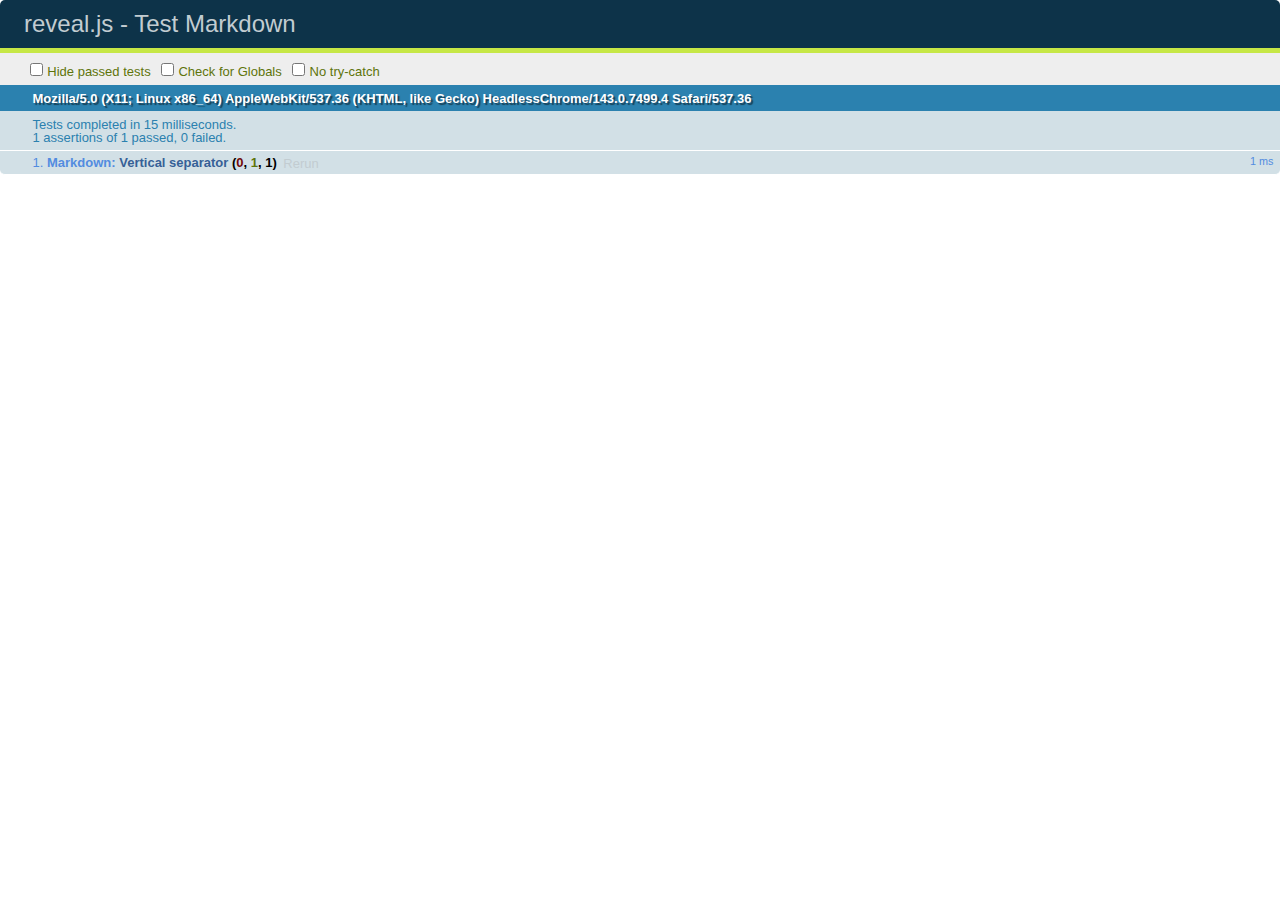
<file: shared/lib/reveal.js-3.6.0/test/test-markdown.html>
<!doctype html>
<html lang="en">

	<head>
		<meta charset="utf-8">

		<title>reveal.js - Test Markdown</title>

		<link rel="stylesheet" href="../css/reveal.css">
		<link rel="stylesheet" href="qunit-1.12.0.css">
	</head>

	<body style="overflow: auto;">

		<div id="qunit"></div>
		<div id="qunit-fixture"></div>

		<div class="reveal" style="display: none;">

			<div class="slides">

				<!-- <section data-markdown="example.md" data-separator="^\n\n\n" data-separator-vertical="^\n\n"></section> -->

				<!-- Slides are separated by newline + three dashes + newline, vertical slides identical but two dashes -->
				<section data-markdown data-separator="^\n---\n$" data-separator-vertical="^\n--\n$">
					<script type="text/template">
						## Slide 1.1

						--

						## Slide 1.2

						---

						## Slide 2
					</script>
				</section>

			</div>

		</div>

		<script src="../lib/js/head.min.js"></script>
		<script src="../js/reveal.js"></script>
		<script src="../plugin/markdown/marked.js"></script>
		<script src="../plugin/markdown/markdown.js"></script>
		<script src="qunit-1.12.0.js"></script>

		<script src="test-markdown.js"></script>

	</body>
</html>
</file>
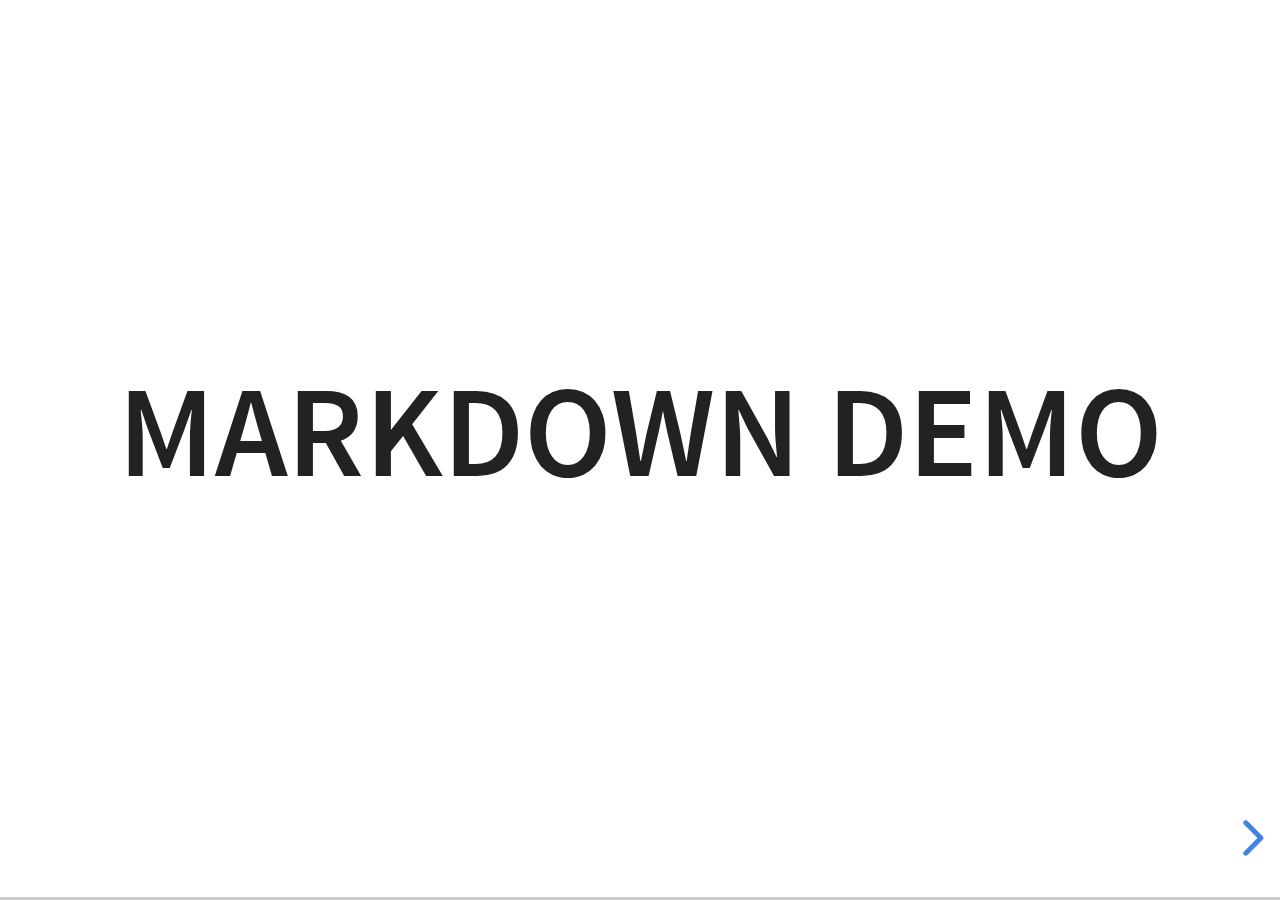
<file: shared/lib/reveal.js-3.6.0/plugin/markdown/example.html>
<!doctype html>
<html lang="en">

	<head>
		<meta charset="utf-8">

		<title>reveal.js - Markdown Demo</title>

		<link rel="stylesheet" href="../../css/reveal.css">
		<link rel="stylesheet" href="../../css/theme/white.css" id="theme">

        <link rel="stylesheet" href="../../lib/css/zenburn.css">
	</head>

	<body>

		<div class="reveal">

			<div class="slides">

                <!-- Use external markdown resource, separate slides by three newlines; vertical slides by two newlines -->
                <section data-markdown="example.md" data-separator="^\n\n\n" data-separator-vertical="^\n\n"></section>

                <!-- Slides are separated by three dashes (quick 'n dirty regular expression) -->
                <section data-markdown data-separator="---">
                    <script type="text/template">
                        ## Demo 1
                        Slide 1
                        ---
                        ## Demo 1
                        Slide 2
                        ---
                        ## Demo 1
                        Slide 3
                    </script>
                </section>

                <!-- Slides are separated by newline + three dashes + newline, vertical slides identical but two dashes -->
                <section data-markdown data-separator="^\n---\n$" data-separator-vertical="^\n--\n$">
                    <script type="text/template">
                        ## Demo 2
                        Slide 1.1

                        --

                        ## Demo 2
                        Slide 1.2

                        ---

                        ## Demo 2
                        Slide 2
                    </script>
                </section>

                <!-- No "extra" slides, since there are no separators defined (so they'll become horizontal rulers) -->
                <section data-markdown>
                    <script type="text/template">
                        A

                        ---

                        B

                        ---

                        C
                    </script>
                </section>

                <!-- Slide attributes -->
                <section data-markdown>
                    <script type="text/template">
                        <!-- .slide: data-background="#000000" -->
                        ## Slide attributes
                    </script>
                </section>

                <!-- Element attributes -->
                <section data-markdown>
                    <script type="text/template">
                        ## Element attributes
                        - Item 1 <!-- .element: class="fragment" data-fragment-index="2" -->
                        - Item 2 <!-- .element: class="fragment" data-fragment-index="1" -->
                    </script>
                </section>

                <!-- Code -->
                <section data-markdown>
                    <script type="text/template">
                        ```php
                        public function foo()
                        {
                            $foo = array(
                                'bar' => 'bar'
                            )
                        }
                        ```
                    </script>
                </section>

            </div>
		</div>

		<script src="../../lib/js/head.min.js"></script>
		<script src="../../js/reveal.js"></script>

		<script>

			Reveal.initialize({
				controls: true,
				progress: true,
				history: true,
				center: true,

				// Optional libraries used to extend on reveal.js
				dependencies: [
					{ src: '../../lib/js/classList.js', condition: function() { return !document.body.classList; } },
					{ src: 'marked.js', condition: function() { return !!document.querySelector( '[data-markdown]' ); } },
                    { src: 'markdown.js', condition: function() { return !!document.querySelector( '[data-markdown]' ); } },
                    { src: '../highlight/highlight.js', async: true, callback: function() { hljs.initHighlightingOnLoad(); } },
					{ src: '../notes/notes.js' }
				]
			});

		</script>

	</body>
</html>
</file>
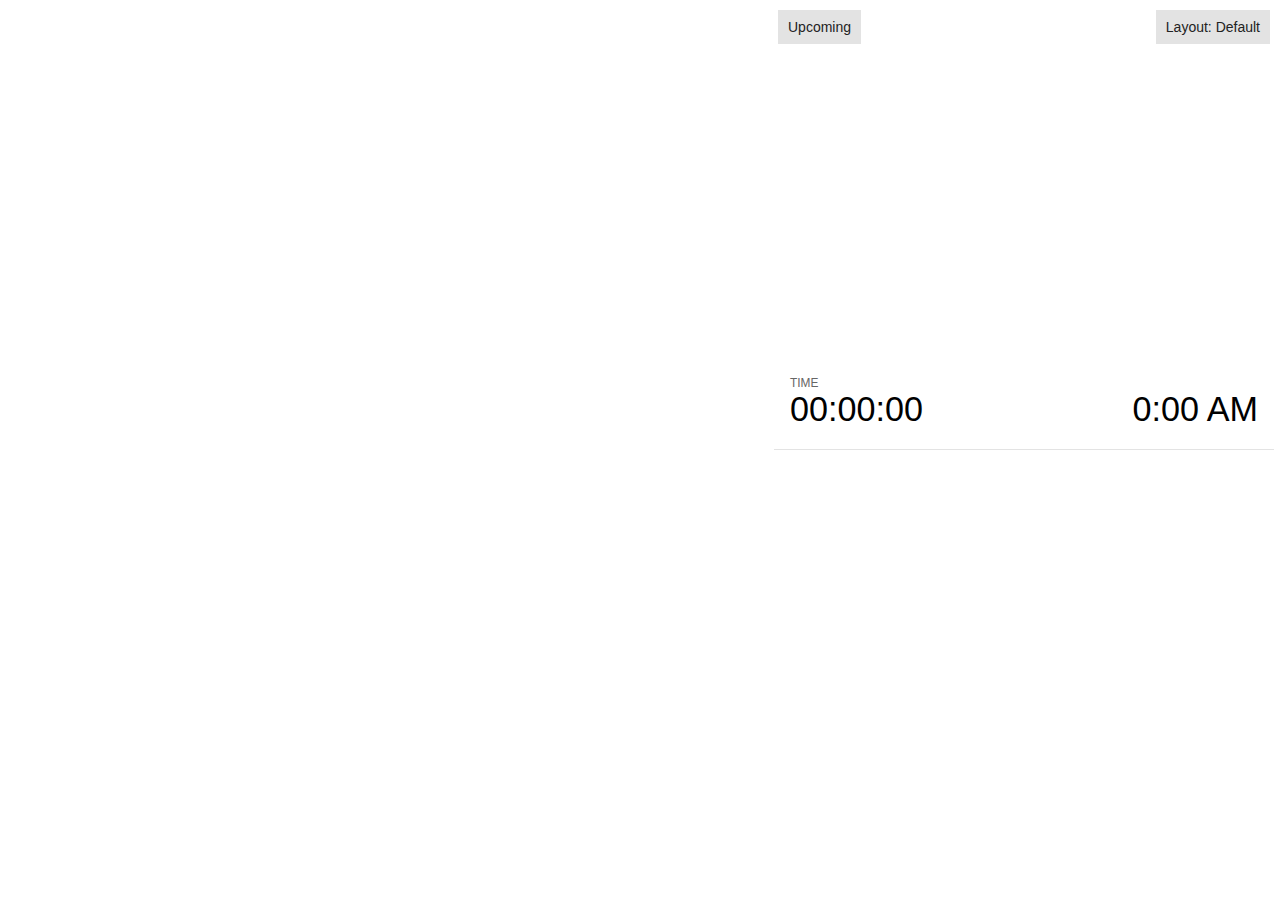
<file: shared/lib/reveal.js-3.6.0/plugin/notes/notes.html>
<!doctype html>
<html lang="en">
	<head>
		<meta charset="utf-8">

		<title>reveal.js - Slide Notes</title>

		<style>
			body {
				font-family: Helvetica;
				font-size: 18px;
			}

			#current-slide,
			#upcoming-slide,
			#speaker-controls {
				padding: 6px;
				box-sizing: border-box;
				-moz-box-sizing: border-box;
			}

			#current-slide iframe,
			#upcoming-slide iframe {
				width: 100%;
				height: 100%;
				border: 1px solid #ddd;
			}

			#current-slide .label,
			#upcoming-slide .label {
				position: absolute;
				top: 10px;
				left: 10px;
				z-index: 2;
			}

			.overlay-element {
				height: 34px;
				line-height: 34px;
				padding: 0 10px;
				text-shadow: none;
				background: rgba( 220, 220, 220, 0.8 );
				color: #222;
				font-size: 14px;
			}

			.overlay-element.interactive:hover {
				background: rgba( 220, 220, 220, 1 );
			}

			#current-slide {
				position: absolute;
				width: 60%;
				height: 100%;
				top: 0;
				left: 0;
				padding-right: 0;
			}

			#upcoming-slide {
				position: absolute;
				width: 40%;
				height: 40%;
				right: 0;
				top: 0;
			}

			/* Speaker controls */
			#speaker-controls {
				position: absolute;
				top: 40%;
				right: 0;
				width: 40%;
				height: 60%;
				overflow: auto;
				font-size: 18px;
			}

				.speaker-controls-time.hidden,
				.speaker-controls-notes.hidden {
					display: none;
				}

				.speaker-controls-time .label,
				.speaker-controls-pace .label,
				.speaker-controls-notes .label {
					text-transform: uppercase;
					font-weight: normal;
					font-size: 0.66em;
					color: #666;
					margin: 0;
				}

				.speaker-controls-time, .speaker-controls-pace {
					border-bottom: 1px solid rgba( 200, 200, 200, 0.5 );
					margin-bottom: 10px;
					padding: 10px 16px;
					padding-bottom: 20px;
					cursor: pointer;
				}

				.speaker-controls-time .reset-button {
					opacity: 0;
					float: right;
					color: #666;
					text-decoration: none;
				}
				.speaker-controls-time:hover .reset-button {
					opacity: 1;
				}

				.speaker-controls-time .timer,
				.speaker-controls-time .clock {
					width: 50%;
				}

				.speaker-controls-time .timer,
				.speaker-controls-time .clock,
				.speaker-controls-time .pacing .hours-value,
				.speaker-controls-time .pacing .minutes-value,
				.speaker-controls-time .pacing .seconds-value {
					font-size: 1.9em;
				}

				.speaker-controls-time .timer {
					float: left;
				}

				.speaker-controls-time .clock {
					float: right;
					text-align: right;
				}

				.speaker-controls-time span.mute {
					opacity: 0.3;
				}

				.speaker-controls-time .pacing-title {
					margin-top: 5px;
				}

				.speaker-controls-time .pacing.ahead {
					color: blue;
				}

				.speaker-controls-time .pacing.on-track {
					color: green;
				}

				.speaker-controls-time .pacing.behind {
					color: red;
				}

				.speaker-controls-notes {
					padding: 10px 16px;
				}

				.speaker-controls-notes .value {
					margin-top: 5px;
					line-height: 1.4;
					font-size: 1.2em;
				}

			/* Layout selector */
			#speaker-layout {
				position: absolute;
				top: 10px;
				right: 10px;
				color: #222;
				z-index: 10;
			}
				#speaker-layout select {
					position: absolute;
					width: 100%;
					height: 100%;
					top: 0;
					left: 0;
					border: 0;
					box-shadow: 0;
					cursor: pointer;
					opacity: 0;

					font-size: 1em;
					background-color: transparent;

					-moz-appearance: none;
					-webkit-appearance: none;
					-webkit-tap-highlight-color: rgba(0, 0, 0, 0);
				}

				#speaker-layout select:focus {
					outline: none;
					box-shadow: none;
				}

			.clear {
				clear: both;
			}

			/* Speaker layout: Wide */
			body[data-speaker-layout="wide"] #current-slide,
			body[data-speaker-layout="wide"] #upcoming-slide {
				width: 50%;
				height: 45%;
				padding: 6px;
			}

			body[data-speaker-layout="wide"] #current-slide {
				top: 0;
				left: 0;
			}

			body[data-speaker-layout="wide"] #upcoming-slide {
				top: 0;
				left: 50%;
			}

			body[data-speaker-layout="wide"] #speaker-controls {
				top: 45%;
				left: 0;
				width: 100%;
				height: 50%;
				font-size: 1.25em;
			}

			/* Speaker layout: Tall */
			body[data-speaker-layout="tall"] #current-slide,
			body[data-speaker-layout="tall"] #upcoming-slide {
				width: 45%;
				height: 50%;
				padding: 6px;
			}

			body[data-speaker-layout="tall"] #current-slide {
				top: 0;
				left: 0;
			}

			body[data-speaker-layout="tall"] #upcoming-slide {
				top: 50%;
				left: 0;
			}

			body[data-speaker-layout="tall"] #speaker-controls {
				padding-top: 40px;
				top: 0;
				left: 45%;
				width: 55%;
				height: 100%;
				font-size: 1.25em;
			}

			/* Speaker layout: Notes only */
			body[data-speaker-layout="notes-only"] #current-slide,
			body[data-speaker-layout="notes-only"] #upcoming-slide {
				display: none;
			}

			body[data-speaker-layout="notes-only"] #speaker-controls {
				padding-top: 40px;
				top: 0;
				left: 0;
				width: 100%;
				height: 100%;
				font-size: 1.25em;
			}

			@media screen and (max-width: 1080px) {
				body[data-speaker-layout="default"] #speaker-controls {
					font-size: 16px;
				}
			}

			@media screen and (max-width: 900px) {
				body[data-speaker-layout="default"] #speaker-controls {
					font-size: 14px;
				}
			}

			@media screen and (max-width: 800px) {
				body[data-speaker-layout="default"] #speaker-controls {
					font-size: 12px;
				}
			}

		</style>
	</head>

	<body>

		<div id="current-slide"></div>
		<div id="upcoming-slide"><span class="overlay-element label">Upcoming</span></div>
		<div id="speaker-controls">
			<div class="speaker-controls-time">
				<h4 class="label">Time <span class="reset-button">Click to Reset</span></h4>
				<div class="clock">
					<span class="clock-value">0:00 AM</span>
				</div>
				<div class="timer">
					<span class="hours-value">00</span><span class="minutes-value">:00</span><span class="seconds-value">:00</span>
				</div>
				<div class="clear"></div>

				<h4 class="label pacing-title" style="display: none">Pacing – Time to finish current slide</h4>
				<div class="pacing" style="display: none">
					<span class="hours-value">00</span><span class="minutes-value">:00</span><span class="seconds-value">:00</span>
				</div>
			</div>

			<div class="speaker-controls-notes hidden">
				<h4 class="label">Notes</h4>
				<div class="value"></div>
			</div>
		</div>
		<div id="speaker-layout" class="overlay-element interactive">
			<span class="speaker-layout-label"></span>
			<select class="speaker-layout-dropdown"></select>
		</div>

		<script src="../../plugin/markdown/marked.js"></script>
		<script>

			(function() {

				var notes,
					notesValue,
					currentState,
					currentSlide,
					upcomingSlide,
					layoutLabel,
					layoutDropdown,
					connected = false;

				var SPEAKER_LAYOUTS = {
					'default': 'Default',
					'wide': 'Wide',
					'tall': 'Tall',
					'notes-only': 'Notes only'
				};

				setupLayout();

				window.addEventListener( 'message', function( event ) {

					var data = JSON.parse( event.data );

					// The overview mode is only useful to the reveal.js instance
					// where navigation occurs so we don't sync it
					if( data.state ) delete data.state.overview;

					// Messages sent by the notes plugin inside of the main window
					if( data && data.namespace === 'reveal-notes' ) {
						if( data.type === 'connect' ) {
							handleConnectMessage( data );
						}
						else if( data.type === 'state' ) {
							handleStateMessage( data );
						}
					}
					// Messages sent by the reveal.js inside of the current slide preview
					else if( data && data.namespace === 'reveal' ) {
						if( /ready/.test( data.eventName ) ) {
							// Send a message back to notify that the handshake is complete
							window.opener.postMessage( JSON.stringify({ namespace: 'reveal-notes', type: 'connected'} ), '*' );
						}
						else if( /slidechanged|fragmentshown|fragmenthidden|paused|resumed/.test( data.eventName ) && currentState !== JSON.stringify( data.state ) ) {

							window.opener.postMessage( JSON.stringify({ method: 'setState', args: [ data.state ]} ), '*' );

						}
					}

				} );

				/**
				 * Called when the main window is trying to establish a
				 * connection.
				 */
				function handleConnectMessage( data ) {

					if( connected === false ) {
						connected = true;

						setupIframes( data );
						setupKeyboard();
						setupNotes();
						setupTimer();
					}

				}

				/**
				 * Called when the main window sends an updated state.
				 */
				function handleStateMessage( data ) {

					// Store the most recently set state to avoid circular loops
					// applying the same state
					currentState = JSON.stringify( data.state );

					// No need for updating the notes in case of fragment changes
					if ( data.notes ) {
						notes.classList.remove( 'hidden' );
						notesValue.style.whiteSpace = data.whitespace;
						if( data.markdown ) {
							notesValue.innerHTML = marked( data.notes );
						}
						else {
							notesValue.innerHTML = data.notes;
						}
					}
					else {
						notes.classList.add( 'hidden' );
					}

					// Update the note slides
					currentSlide.contentWindow.postMessage( JSON.stringify({ method: 'setState', args: [ data.state ] }), '*' );
					upcomingSlide.contentWindow.postMessage( JSON.stringify({ method: 'setState', args: [ data.state ] }), '*' );
					upcomingSlide.contentWindow.postMessage( JSON.stringify({ method: 'next' }), '*' );

				}

				// Limit to max one state update per X ms
				handleStateMessage = debounce( handleStateMessage, 200 );

				/**
				 * Forward keyboard events to the current slide window.
				 * This enables keyboard events to work even if focus
				 * isn't set on the current slide iframe.
				 */
				function setupKeyboard() {

					document.addEventListener( 'keydown', function( event ) {
						currentSlide.contentWindow.postMessage( JSON.stringify({ method: 'triggerKey', args: [ event.keyCode ] }), '*' );
					} );

				}

				/**
				 * Creates the preview iframes.
				 */
				function setupIframes( data ) {

					var params = [
						'receiver',
						'progress=false',
						'history=false',
						'transition=none',
						'autoSlide=0',
						'backgroundTransition=none'
					].join( '&' );

					var urlSeparator = /\?/.test(data.url) ? '&' : '?';
					var hash = '#/' + data.state.indexh + '/' + data.state.indexv;
					var currentURL = data.url + urlSeparator + params + '&postMessageEvents=true' + hash;
					var upcomingURL = data.url + urlSeparator + params + '&controls=false' + hash;

					currentSlide = document.createElement( 'iframe' );
					currentSlide.setAttribute( 'width', 1280 );
					currentSlide.setAttribute( 'height', 1024 );
					currentSlide.setAttribute( 'src', currentURL );
					document.querySelector( '#current-slide' ).appendChild( currentSlide );

					upcomingSlide = document.createElement( 'iframe' );
					upcomingSlide.setAttribute( 'width', 640 );
					upcomingSlide.setAttribute( 'height', 512 );
					upcomingSlide.setAttribute( 'src', upcomingURL );
					document.querySelector( '#upcoming-slide' ).appendChild( upcomingSlide );

				}

				/**
				 * Setup the notes UI.
				 */
				function setupNotes() {

					notes = document.querySelector( '.speaker-controls-notes' );
					notesValue = document.querySelector( '.speaker-controls-notes .value' );

				}

				function getTimings() {

					var slides = Reveal.getSlides();
					var defaultTiming = Reveal.getConfig().defaultTiming;
					if (defaultTiming == null) {
						return null;
					}
					var timings = [];
					for ( var i in slides ) {
						var slide = slides[i];
						var timing = defaultTiming;
						if( slide.hasAttribute( 'data-timing' )) {
							var t = slide.getAttribute( 'data-timing' );
							timing = parseInt(t);
							if( isNaN(timing) ) {
								console.warn("Could not parse timing '" + t + "' of slide " + i + "; using default of " + defaultTiming);
								timing = defaultTiming;
							}
						}
						timings.push(timing);
					}
					return timings;

				}

				/**
				 * Return the number of seconds allocated for presenting
				 * all slides up to and including this one.
				 */
				function getTimeAllocated(timings) {

					var slides = Reveal.getSlides();
					var allocated = 0;
					var currentSlide = Reveal.getSlidePastCount();
					for (var i in slides.slice(0, currentSlide + 1)) {
						allocated += timings[i];
					}
					return allocated;

				}

				/**
				 * Create the timer and clock and start updating them
				 * at an interval.
				 */
				function setupTimer() {

					var start = new Date(),
					timeEl = document.querySelector( '.speaker-controls-time' ),
					clockEl = timeEl.querySelector( '.clock-value' ),
					hoursEl = timeEl.querySelector( '.hours-value' ),
					minutesEl = timeEl.querySelector( '.minutes-value' ),
					secondsEl = timeEl.querySelector( '.seconds-value' ),
					pacingTitleEl = timeEl.querySelector( '.pacing-title' ),
					pacingEl = timeEl.querySelector( '.pacing' ),
					pacingHoursEl = pacingEl.querySelector( '.hours-value' ),
					pacingMinutesEl = pacingEl.querySelector( '.minutes-value' ),
					pacingSecondsEl = pacingEl.querySelector( '.seconds-value' );

					var timings = getTimings();
					if (timings !== null) {
						pacingTitleEl.style.removeProperty('display');
						pacingEl.style.removeProperty('display');
					}

					function _displayTime( hrEl, minEl, secEl, time) {

						var sign = Math.sign(time) == -1 ? "-" : "";
						time = Math.abs(Math.round(time / 1000));
						var seconds = time % 60;
						var minutes = Math.floor( time / 60 ) % 60 ;
						var hours = Math.floor( time / ( 60 * 60 )) ;
						hrEl.innerHTML = sign + zeroPadInteger( hours );
						if (hours == 0) {
							hrEl.classList.add( 'mute' );
						}
						else {
							hrEl.classList.remove( 'mute' );
						}
						minEl.innerHTML = ':' + zeroPadInteger( minutes );
						if (hours == 0 && minutes == 0) {
							minEl.classList.add( 'mute' );
						}
						else {
							minEl.classList.remove( 'mute' );
						}
						secEl.innerHTML = ':' + zeroPadInteger( seconds );
					}

					function _updateTimer() {

						var diff, hours, minutes, seconds,
						now = new Date();

						diff = now.getTime() - start.getTime();

						clockEl.innerHTML = now.toLocaleTimeString( 'en-US', { hour12: true, hour: '2-digit', minute:'2-digit' } );
						_displayTime( hoursEl, minutesEl, secondsEl, diff );
						if (timings !== null) {
							_updatePacing(diff);
						}

					}

					function _updatePacing(diff) {

						var slideEndTiming = getTimeAllocated(timings) * 1000;
						var currentSlide = Reveal.getSlidePastCount();
						var currentSlideTiming = timings[currentSlide] * 1000;
						var timeLeftCurrentSlide = slideEndTiming - diff;
						if (timeLeftCurrentSlide < 0) {
							pacingEl.className = 'pacing behind';
						}
						else if (timeLeftCurrentSlide < currentSlideTiming) {
							pacingEl.className = 'pacing on-track';
						}
						else {
							pacingEl.className = 'pacing ahead';
						}
						_displayTime( pacingHoursEl, pacingMinutesEl, pacingSecondsEl, timeLeftCurrentSlide );

					}

					// Update once directly
					_updateTimer();

					// Then update every second
					setInterval( _updateTimer, 1000 );

					function _resetTimer() {

						if (timings == null) {
							start = new Date();
						}
						else {
							// Reset timer to beginning of current slide
							var slideEndTiming = getTimeAllocated(timings) * 1000;
							var currentSlide = Reveal.getSlidePastCount();
							var currentSlideTiming = timings[currentSlide] * 1000;
							var previousSlidesTiming = slideEndTiming - currentSlideTiming;
							var now = new Date();
							start = new Date(now.getTime() - previousSlidesTiming);
						}
						_updateTimer();

					}

					timeEl.addEventListener( 'click', function() {
						_resetTimer();
						return false;
					} );

				}

				/**
				 * Sets up the speaker view layout and layout selector.
				 */
				function setupLayout() {

					layoutDropdown = document.querySelector( '.speaker-layout-dropdown' );
					layoutLabel = document.querySelector( '.speaker-layout-label' );

					// Render the list of available layouts
					for( var id in SPEAKER_LAYOUTS ) {
						var option = document.createElement( 'option' );
						option.setAttribute( 'value', id );
						option.textContent = SPEAKER_LAYOUTS[ id ];
						layoutDropdown.appendChild( option );
					}

					// Monitor the dropdown for changes
					layoutDropdown.addEventListener( 'change', function( event ) {

						setLayout( layoutDropdown.value );

					}, false );

					// Restore any currently persisted layout
					setLayout( getLayout() );

				}

				/**
				 * Sets a new speaker view layout. The layout is persisted
				 * in local storage.
				 */
				function setLayout( value ) {

					var title = SPEAKER_LAYOUTS[ value ];

					layoutLabel.innerHTML = 'Layout' + ( title ? ( ': ' + title ) : '' );
					layoutDropdown.value = value;

					document.body.setAttribute( 'data-speaker-layout', value );

					// Persist locally
					if( supportsLocalStorage() ) {
						window.localStorage.setItem( 'reveal-speaker-layout', value );
					}

				}

				/**
				 * Returns the ID of the most recently set speaker layout
				 * or our default layout if none has been set.
				 */
				function getLayout() {

					if( supportsLocalStorage() ) {
						var layout = window.localStorage.getItem( 'reveal-speaker-layout' );
						if( layout ) {
							return layout;
						}
					}

					// Default to the first record in the layouts hash
					for( var id in SPEAKER_LAYOUTS ) {
						return id;
					}

				}

				function supportsLocalStorage() {

					try {
						localStorage.setItem('test', 'test');
						localStorage.removeItem('test');
						return true;
					}
					catch( e ) {
						return false;
					}

				}

				function zeroPadInteger( num ) {

					var str = '00' + parseInt( num );
					return str.substring( str.length - 2 );

				}

				/**
				 * Limits the frequency at which a function can be called.
				 */
				function debounce( fn, ms ) {

					var lastTime = 0,
						timeout;

					return function() {

						var args = arguments;
						var context = this;

						clearTimeout( timeout );

						var timeSinceLastCall = Date.now() - lastTime;
						if( timeSinceLastCall > ms ) {
							fn.apply( context, args );
							lastTime = Date.now();
						}
						else {
							timeout = setTimeout( function() {
								fn.apply( context, args );
								lastTime = Date.now();
							}, ms - timeSinceLastCall );
						}

					}

				}

			})();

		</script>
	</body>
</html>
</file>
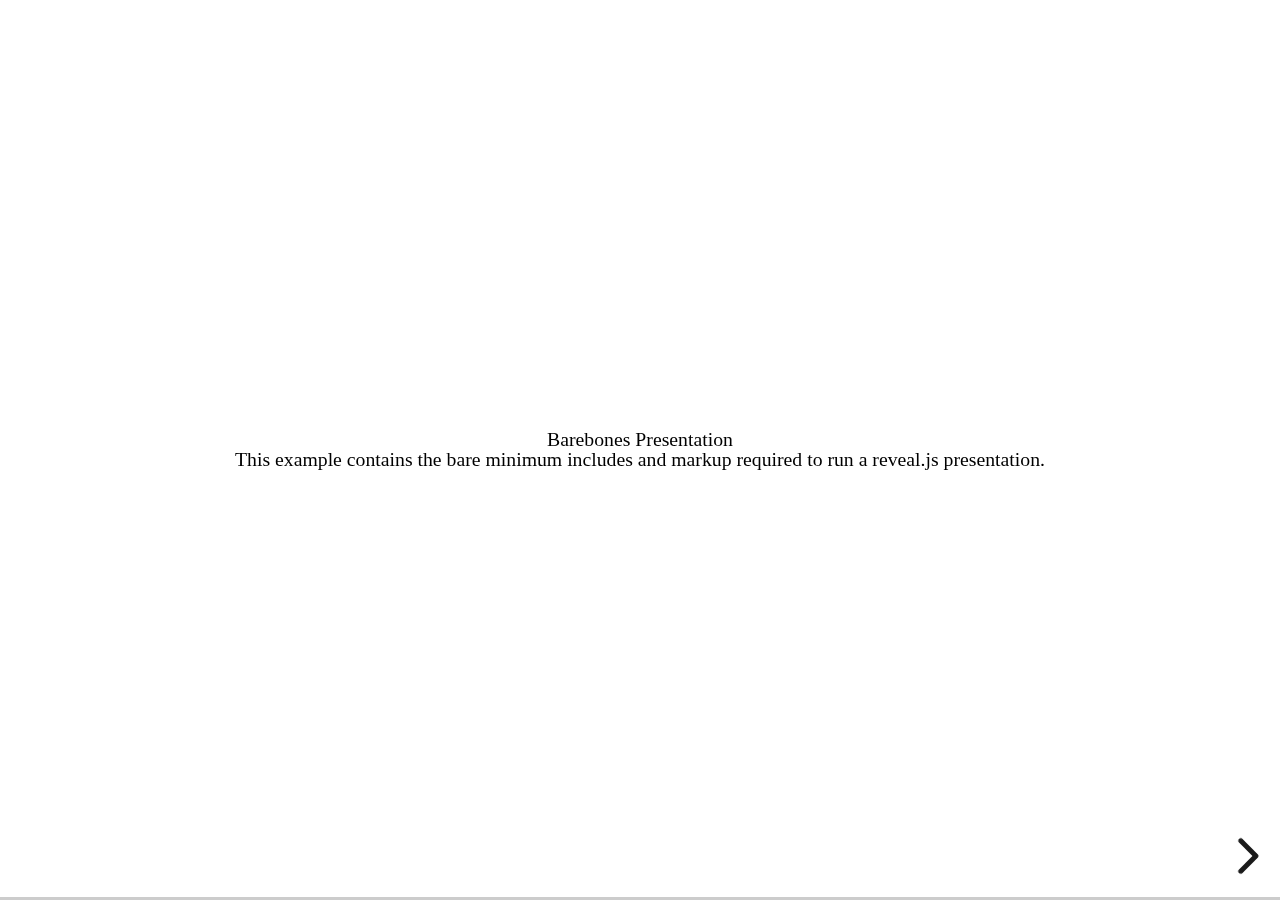
<file: shared/lib/reveal.js-3.6.0/test/examples/barebones.html>
<!doctype html>
<html lang="en">

	<head>
		<meta charset="utf-8">

		<title>reveal.js - Barebones</title>

		<link rel="stylesheet" href="../../css/reveal.css">
	</head>

	<body>

		<div class="reveal">

			<div class="slides">

				<section>
					<h2>Barebones Presentation</h2>
					<p>This example contains the bare minimum includes and markup required to run a reveal.js presentation.</p>
				</section>

				<section>
					<h2>No Theme</h2>
					<p>There's no theme included, so it will fall back on browser defaults.</p>
				</section>

			</div>

		</div>

		<script src="../../js/reveal.js"></script>

		<script>

			Reveal.initialize();

		</script>

	</body>
</html>
</file>
<file: shared/lib/reveal.js-3.6.0/css/theme/white.css>
/**
 * White theme for reveal.js. This is the opposite of the 'black' theme.
 *
 * By Hakim El Hattab, http://hakim.se
 */
@import url(../../lib/font/source-sans-pro/source-sans-pro.css);
section.has-dark-background, section.has-dark-background h1, section.has-dark-background h2, section.has-dark-background h3, section.has-dark-background h4, section.has-dark-background h5, section.has-dark-background h6 {
  color: #fff; }

/*********************************************
 * GLOBAL STYLES
 *********************************************/
body {
  background: #fff;
  background-color: #fff; }

.reveal {
  font-family: "Source Sans Pro", Helvetica, sans-serif;
  font-size: 42px;
  font-weight: normal;
  color: #222; }

::selection {
  color: #fff;
  background: #98bdef;
  text-shadow: none; }

::-moz-selection {
  color: #fff;
  background: #98bdef;
  text-shadow: none; }

.reveal .slides > section,
.reveal .slides > section > section {
  line-height: 1.3;
  font-weight: inherit; }

/*********************************************
 * HEADERS
 *********************************************/
.reveal h1,
.reveal h2,
.reveal h3,
.reveal h4,
.reveal h5,
.reveal h6 {
  margin: 0 0 20px 0;
  color: #222;
  font-family: "Source Sans Pro", Helvetica, sans-serif;
  font-weight: 600;
  line-height: 1.2;
  letter-spacing: normal;
  text-transform: uppercase;
  text-shadow: none;
  word-wrap: break-word; }

.reveal h1 {
  font-size: 2.5em; }

.reveal h2 {
  font-size: 1.6em; }

.reveal h3 {
  font-size: 1.3em; }

.reveal h4 {
  font-size: 1em; }

.reveal h1 {
  text-shadow: none; }

/*********************************************
 * OTHER
 *********************************************/
.reveal p {
  margin: 20px 0;
  line-height: 1.3; }

/* Ensure certain elements are never larger than the slide itself */
.reveal img,
.reveal video,
.reveal iframe {
  max-width: 95%;
  max-height: 95%; }

.reveal strong,
.reveal b {
  font-weight: bold; }

.reveal em {
  font-style: italic; }

.reveal ol,
.reveal dl,
.reveal ul {
  display: inline-block;
  text-align: left;
  margin: 0 0 0 1em; }

.reveal ol {
  list-style-type: decimal; }

.reveal ul {
  list-style-type: disc; }

.reveal ul ul {
  list-style-type: square; }

.reveal ul ul ul {
  list-style-type: circle; }

.reveal ul ul,
.reveal ul ol,
.reveal ol ol,
.reveal ol ul {
  display: block;
  margin-left: 40px; }

.reveal dt {
  font-weight: bold; }

.reveal dd {
  margin-left: 40px; }

.reveal blockquote {
  display: block;
  position: relative;
  width: 70%;
  margin: 20px auto;
  padding: 5px;
  font-style: italic;
  background: rgba(255, 255, 255, 0.05);
  box-shadow: 0px 0px 2px rgba(0, 0, 0, 0.2); }

.reveal blockquote p:first-child,
.reveal blockquote p:last-child {
  display: inline-block; }

.reveal q {
  font-style: italic; }

.reveal pre {
  display: block;
  position: relative;
  width: 90%;
  margin: 20px auto;
  text-align: left;
  font-size: 0.55em;
  font-family: monospace;
  line-height: 1.2em;
  word-wrap: break-word;
  box-shadow: 0px 0px 6px rgba(0, 0, 0, 0.3); }

.reveal code {
  font-family: monospace;
  text-transform: none; }

.reveal pre code {
  display: block;
  padding: 5px;
  overflow: auto;
  max-height: 400px;
  word-wrap: normal; }

.reveal table {
  margin: auto;
  border-collapse: collapse;
  border-spacing: 0; }

.reveal table th {
  font-weight: bold; }

.reveal table th,
.reveal table td {
  text-align: left;
  padding: 0.2em 0.5em 0.2em 0.5em;
  border-bottom: 1px solid; }

.reveal table th[align="center"],
.reveal table td[align="center"] {
  text-align: center; }

.reveal table th[align="right"],
.reveal table td[align="right"] {
  text-align: right; }

.reveal table tbody tr:last-child th,
.reveal table tbody tr:last-child td {
  border-bottom: none; }

.reveal sup {
  vertical-align: super; }

.reveal sub {
  vertical-align: sub; }

.reveal small {
  display: inline-block;
  font-size: 0.6em;
  line-height: 1.2em;
  vertical-align: top; }

.reveal small * {
  vertical-align: top; }

/*********************************************
 * LINKS
 *********************************************/
.reveal a {
  color: #2a76dd;
  text-decoration: none;
  -webkit-transition: color .15s ease;
  -moz-transition: color .15s ease;
  transition: color .15s ease; }

.reveal a:hover {
  color: #6ca0e8;
  text-shadow: none;
  border: none; }

.reveal .roll span:after {
  color: #fff;
  background: #1a53a1; }

/*********************************************
 * IMAGES
 *********************************************/
.reveal section img {
  margin: 15px 0px;
  background: rgba(255, 255, 255, 0.12);
  border: 4px solid #222;
  box-shadow: 0 0 10px rgba(0, 0, 0, 0.15); }

.reveal section img.plain {
  border: 0;
  box-shadow: none; }

.reveal a img {
  -webkit-transition: all .15s linear;
  -moz-transition: all .15s linear;
  transition: all .15s linear; }

.reveal a:hover img {
  background: rgba(255, 255, 255, 0.2);
  border-color: #2a76dd;
  box-shadow: 0 0 20px rgba(0, 0, 0, 0.55); }

/*********************************************
 * NAVIGATION CONTROLS
 *********************************************/
.reveal .controls {
  color: #2a76dd; }

/*********************************************
 * PROGRESS BAR
 *********************************************/
.reveal .progress {
  background: rgba(0, 0, 0, 0.2);
  color: #2a76dd; }

.reveal .progress span {
  -webkit-transition: width 800ms cubic-bezier(0.26, 0.86, 0.44, 0.985);
  -moz-transition: width 800ms cubic-bezier(0.26, 0.86, 0.44, 0.985);
  transition: width 800ms cubic-bezier(0.26, 0.86, 0.44, 0.985); }
</file>
<file: shared/css/customized.css>
.reveal h1,
.reveal h2,
.reveal h3,
.reveal h4,
.reveal h5,
.reveal h6 {
  font-family: "Merriweather", Impact, sans-serif;
  text-transform: none;
}

table.authors-contact td {
  text-align: center;
}
table.authors-contact tr.smaller td {
  font-size: 75%;
}
table.authors-contact td img {
  margin: 0;
  width: 3em;
  height: 3em;
  max-width: none;
  max-height: none;
}

span.ok,
span.nope {
  font-weight: bold;
  display: inline-block;
  position: absolute;
  right: 0;
  text-shadow: 0 0 7px #ccc;
}
span.ok {
  color: darkgreen;
}
span.nope {
  font-weight: bold;
  color: darkred;
}

.reveal section .force-natural-case {
  text-transform: none;
}

.reveal section img.plain {
  background: none;
  border-width: 0;
  box-shadow: none;
}
.reveal section h1 img.plain,
.reveal section h2 img.plain,
.reveal section h3 img.plain,
.reveal section h4 img.plain,
.reveal section h5 img.plain,
.reveal section h6 img.plain {
  margin: 0;
}

@media all {
  .print-only {
    display: none;
  }
  .no-print {
    display: inherit;
  }
}

@media print {
  .print-only {
    display: inherit !important;
  }
  .no-print {
    display: none;
  }
}

.reveal section img.contrast {
  background-color: #fff;
  border: 10px solid #fff;
  box-shadow: 0 0 10px 10px #fff;
  border-radius: 5px;
}

.reveal section img.contrast-black {
  background-color: #000;
  border: 10px solid #000;
  box-shadow: 0 0 10px 10px #000;
  border-radius: 5px;
}

.reveal section p.subtle {
  margin-top: 5em;
}

.reveal section p.subtle a {
  font-size: smaller;
}

.reveal section div.split-info {
  margin: 5px;
  clear: both;
}

.reveal section div.part {
  margin: 5px;
  float: left;
  width: 48.9%;
}

.reveal section div.part .enumeration {
  text-align: left;
}

.reveal section a.twitter,
.reveal section a.github,
.reveal section a.email {
  display: inline;
  padding-left: 1.2em;
  background-repeat: no-repeat;
  background-position: left bottom;
  background-size: 1.0em;
}

.reveal section a.github {
  background-image: url("../img/github-logo.png");
}

.reveal section a.twitter {
  background-image: url("../img/twitter-logo.png");
}

.reveal section a.email {
  background-image: url("../img/mail-logo.png");
}

.reveal section .highlight {
  text-shadow: 0 0 20px red;
}

.reveal section .unhighlight {
  opacity: 0.7;
}

.reveal section .force-lowercase {
  text-transform:lowercase;
}

.reveal code.small {
  font-size: 0.8em;
  line-height: 1.2em;
}

.reveal section #books div {
  float: left;
  width: 33%
}

.reveal section img.sideimage {
  float: right;
  clear: right;
  width: 25%
}
.reveal section.author ul {
  /*max-width: 70%;*/
}
.reveal section blockquote footer {
  font-size: 0.7em;
  text-align: right;
}
.reveal section blockquote:before {
  display: block;
  content: "\201C";
  font-size: 80px;
  position: absolute;
  left: -5px;
  top: -25px;
  color: #7a7a7a;
}

.reveal section blockquote {
  box-shadow: none;
  padding: 0.5em 1em;
}

.reveal {
    font-family: "Merriweather" serif;
}

.reveal section li code,
.reveal section p code {
    font-family: "Inconsolata", monospace;
    font-weight: bold;
    color: #333;
    margin: inherit 0.2em;
}

.reveal section pre code {
    font-weight: normal;
}
</file>
<file: shared/css/meggsimum.css>
.reveal h1,
.reveal h2,
.reveal h3,
.reveal h4,
.reveal h5,
.reveal h6 {
  font-family: "Lato", sans-serif;
  text-transform: none;
}


.reveal a, .reveal .controls {
    color: #d40a2a;
}

.slide {
    background-image: url(../img/meggsimum-icon-rw-150.png);
    background-repeat: no-repeat;
    background-position: 1% 99% ;
}

.screenie-h2 {
  position: fixed;
  top: 0;
  text-align: center;
  width: 100%;
}
</file>
<file: shared/lib/reveal.js-3.6.0/lib/css/zenburn.css>
/*

Zenburn style from voldmar.ru (c) Vladimir Epifanov <voldmar@voldmar.ru>
based on dark.css by Ivan Sagalaev

*/

.hljs {
  display: block;
  overflow-x: auto;
  padding: 0.5em;
  background: #3f3f3f;
  color: #dcdcdc;
}

.hljs-keyword,
.hljs-selector-tag,
.hljs-tag {
  color: #e3ceab;
}

.hljs-template-tag {
  color: #dcdcdc;
}

.hljs-number {
  color: #8cd0d3;
}

.hljs-variable,
.hljs-template-variable,
.hljs-attribute {
  color: #efdcbc;
}

.hljs-literal {
  color: #efefaf;
}

.hljs-subst {
  color: #8f8f8f;
}

.hljs-title,
.hljs-name,
.hljs-selector-id,
.hljs-selector-class,
.hljs-section,
.hljs-type {
  color: #efef8f;
}

.hljs-symbol,
.hljs-bullet,
.hljs-link {
  color: #dca3a3;
}

.hljs-deletion,
.hljs-string,
.hljs-built_in,
.hljs-builtin-name {
  color: #cc9393;
}

.hljs-addition,
.hljs-comment,
.hljs-quote,
.hljs-meta {
  color: #7f9f7f;
}


.hljs-emphasis {
  font-style: italic;
}

.hljs-strong {
  font-weight: bold;
}
</file>
<file: shared/lib/reveal.js-3.6.0/css/theme/black.css>
/**
 * Black theme for reveal.js. This is the opposite of the 'white' theme.
 *
 * By Hakim El Hattab, http://hakim.se
 */
@import url(../../lib/font/source-sans-pro/source-sans-pro.css);
section.has-light-background, section.has-light-background h1, section.has-light-background h2, section.has-light-background h3, section.has-light-background h4, section.has-light-background h5, section.has-light-background h6 {
  color: #222; }

/*********************************************
 * GLOBAL STYLES
 *********************************************/
body {
  background: #222;
  background-color: #222; }

.reveal {
  font-family: "Source Sans Pro", Helvetica, sans-serif;
  font-size: 42px;
  font-weight: normal;
  color: #fff; }

::selection {
  color: #fff;
  background: #bee4fd;
  text-shadow: none; }

::-moz-selection {
  color: #fff;
  background: #bee4fd;
  text-shadow: none; }

.reveal .slides > section,
.reveal .slides > section > section {
  line-height: 1.3;
  font-weight: inherit; }

/*********************************************
 * HEADERS
 *********************************************/
.reveal h1,
.reveal h2,
.reveal h3,
.reveal h4,
.reveal h5,
.reveal h6 {
  margin: 0 0 20px 0;
  color: #fff;
  font-family: "Source Sans Pro", Helvetica, sans-serif;
  font-weight: 600;
  line-height: 1.2;
  letter-spacing: normal;
  text-transform: uppercase;
  text-shadow: none;
  word-wrap: break-word; }

.reveal h1 {
  font-size: 2.5em; }

.reveal h2 {
  font-size: 1.6em; }

.reveal h3 {
  font-size: 1.3em; }

.reveal h4 {
  font-size: 1em; }

.reveal h1 {
  text-shadow: none; }

/*********************************************
 * OTHER
 *********************************************/
.reveal p {
  margin: 20px 0;
  line-height: 1.3; }

/* Ensure certain elements are never larger than the slide itself */
.reveal img,
.reveal video,
.reveal iframe {
  max-width: 95%;
  max-height: 95%; }

.reveal strong,
.reveal b {
  font-weight: bold; }

.reveal em {
  font-style: italic; }

.reveal ol,
.reveal dl,
.reveal ul {
  display: inline-block;
  text-align: left;
  margin: 0 0 0 1em; }

.reveal ol {
  list-style-type: decimal; }

.reveal ul {
  list-style-type: disc; }

.reveal ul ul {
  list-style-type: square; }

.reveal ul ul ul {
  list-style-type: circle; }

.reveal ul ul,
.reveal ul ol,
.reveal ol ol,
.reveal ol ul {
  display: block;
  margin-left: 40px; }

.reveal dt {
  font-weight: bold; }

.reveal dd {
  margin-left: 40px; }

.reveal blockquote {
  display: block;
  position: relative;
  width: 70%;
  margin: 20px auto;
  padding: 5px;
  font-style: italic;
  background: rgba(255, 255, 255, 0.05);
  box-shadow: 0px 0px 2px rgba(0, 0, 0, 0.2); }

.reveal blockquote p:first-child,
.reveal blockquote p:last-child {
  display: inline-block; }

.reveal q {
  font-style: italic; }

.reveal pre {
  display: block;
  position: relative;
  width: 90%;
  margin: 20px auto;
  text-align: left;
  font-size: 0.55em;
  font-family: monospace;
  line-height: 1.2em;
  word-wrap: break-word;
  box-shadow: 0px 0px 6px rgba(0, 0, 0, 0.3); }

.reveal code {
  font-family: monospace;
  text-transform: none; }

.reveal pre code {
  display: block;
  padding: 5px;
  overflow: auto;
  max-height: 400px;
  word-wrap: normal; }

.reveal table {
  margin: auto;
  border-collapse: collapse;
  border-spacing: 0; }

.reveal table th {
  font-weight: bold; }

.reveal table th,
.reveal table td {
  text-align: left;
  padding: 0.2em 0.5em 0.2em 0.5em;
  border-bottom: 1px solid; }

.reveal table th[align="center"],
.reveal table td[align="center"] {
  text-align: center; }

.reveal table th[align="right"],
.reveal table td[align="right"] {
  text-align: right; }

.reveal table tbody tr:last-child th,
.reveal table tbody tr:last-child td {
  border-bottom: none; }

.reveal sup {
  vertical-align: super; }

.reveal sub {
  vertical-align: sub; }

.reveal small {
  display: inline-block;
  font-size: 0.6em;
  line-height: 1.2em;
  vertical-align: top; }

.reveal small * {
  vertical-align: top; }

/*********************************************
 * LINKS
 *********************************************/
.reveal a {
  color: #42affa;
  text-decoration: none;
  -webkit-transition: color .15s ease;
  -moz-transition: color .15s ease;
  transition: color .15s ease; }

.reveal a:hover {
  color: #8dcffc;
  text-shadow: none;
  border: none; }

.reveal .roll span:after {
  color: #fff;
  background: #068de9; }

/*********************************************
 * IMAGES
 *********************************************/
.reveal section img {
  margin: 15px 0px;
  background: rgba(255, 255, 255, 0.12);
  border: 4px solid #fff;
  box-shadow: 0 0 10px rgba(0, 0, 0, 0.15); }

.reveal section img.plain {
  border: 0;
  box-shadow: none; }

.reveal a img {
  -webkit-transition: all .15s linear;
  -moz-transition: all .15s linear;
  transition: all .15s linear; }

.reveal a:hover img {
  background: rgba(255, 255, 255, 0.2);
  border-color: #42affa;
  box-shadow: 0 0 20px rgba(0, 0, 0, 0.55); }

/*********************************************
 * NAVIGATION CONTROLS
 *********************************************/
.reveal .controls {
  color: #42affa; }

/*********************************************
 * PROGRESS BAR
 *********************************************/
.reveal .progress {
  background: rgba(0, 0, 0, 0.2);
  color: #42affa; }

.reveal .progress span {
  -webkit-transition: width 800ms cubic-bezier(0.26, 0.86, 0.44, 0.985);
  -moz-transition: width 800ms cubic-bezier(0.26, 0.86, 0.44, 0.985);
  transition: width 800ms cubic-bezier(0.26, 0.86, 0.44, 0.985); }
</file>
<file: shared/lib/reveal.js-3.6.0/test/qunit-1.12.0.css>
/**
 * QUnit v1.12.0 - A JavaScript Unit Testing Framework
 *
 * http://qunitjs.com
 *
 * Copyright 2012 jQuery Foundation and other contributors
 * Released under the MIT license.
 * http://jquery.org/license
 */

/** Font Family and Sizes */

#qunit-tests, #qunit-header, #qunit-banner, #qunit-testrunner-toolbar, #qunit-userAgent, #qunit-testresult {
	font-family: "Helvetica Neue Light", "HelveticaNeue-Light", "Helvetica Neue", Calibri, Helvetica, Arial, sans-serif;
}

#qunit-testrunner-toolbar, #qunit-userAgent, #qunit-testresult, #qunit-tests li { font-size: small; }
#qunit-tests { font-size: smaller; }


/** Resets */

#qunit-tests, #qunit-header, #qunit-banner, #qunit-userAgent, #qunit-testresult, #qunit-modulefilter {
	margin: 0;
	padding: 0;
}


/** Header */

#qunit-header {
	padding: 0.5em 0 0.5em 1em;

	color: #8699a4;
	background-color: #0d3349;

	font-size: 1.5em;
	line-height: 1em;
	font-weight: normal;

	border-radius: 5px 5px 0 0;
	-moz-border-radius: 5px 5px 0 0;
	-webkit-border-top-right-radius: 5px;
	-webkit-border-top-left-radius: 5px;
}

#qunit-header a {
	text-decoration: none;
	color: #c2ccd1;
}

#qunit-header a:hover,
#qunit-header a:focus {
	color: #fff;
}

#qunit-testrunner-toolbar label {
	display: inline-block;
	padding: 0 .5em 0 .1em;
}

#qunit-banner {
	height: 5px;
}

#qunit-testrunner-toolbar {
	padding: 0.5em 0 0.5em 2em;
	color: #5E740B;
	background-color: #eee;
	overflow: hidden;
}

#qunit-userAgent {
	padding: 0.5em 0 0.5em 2.5em;
	background-color: #2b81af;
	color: #fff;
	text-shadow: rgba(0, 0, 0, 0.5) 2px 2px 1px;
}

#qunit-modulefilter-container {
	float: right;
}

/** Tests: Pass/Fail */

#qunit-tests {
	list-style-position: inside;
}

#qunit-tests li {
	padding: 0.4em 0.5em 0.4em 2.5em;
	border-bottom: 1px solid #fff;
	list-style-position: inside;
}

#qunit-tests.hidepass li.pass, #qunit-tests.hidepass li.running  {
	display: none;
}

#qunit-tests li strong {
	cursor: pointer;
}

#qunit-tests li a {
	padding: 0.5em;
	color: #c2ccd1;
	text-decoration: none;
}
#qunit-tests li a:hover,
#qunit-tests li a:focus {
	color: #000;
}

#qunit-tests li .runtime {
	float: right;
	font-size: smaller;
}

.qunit-assert-list {
	margin-top: 0.5em;
	padding: 0.5em;

	background-color: #fff;

	border-radius: 5px;
	-moz-border-radius: 5px;
	-webkit-border-radius: 5px;
}

.qunit-collapsed {
	display: none;
}

#qunit-tests table {
	border-collapse: collapse;
	margin-top: .2em;
}

#qunit-tests th {
	text-align: right;
	vertical-align: top;
	padding: 0 .5em 0 0;
}

#qunit-tests td {
	vertical-align: top;
}

#qunit-tests pre {
	margin: 0;
	white-space: pre-wrap;
	word-wrap: break-word;
}

#qunit-tests del {
	background-color: #e0f2be;
	color: #374e0c;
	text-decoration: none;
}

#qunit-tests ins {
	background-color: #ffcaca;
	color: #500;
	text-decoration: none;
}

/*** Test Counts */

#qunit-tests b.counts                       { color: black; }
#qunit-tests b.passed                       { color: #5E740B; }
#qunit-tests b.failed                       { color: #710909; }

#qunit-tests li li {
	padding: 5px;
	background-color: #fff;
	border-bottom: none;
	list-style-position: inside;
}

/*** Passing Styles */

#qunit-tests li li.pass {
	color: #3c510c;
	background-color: #fff;
	border-left: 10px solid #C6E746;
}

#qunit-tests .pass                          { color: #528CE0; background-color: #D2E0E6; }
#qunit-tests .pass .test-name               { color: #366097; }

#qunit-tests .pass .test-actual,
#qunit-tests .pass .test-expected           { color: #999999; }

#qunit-banner.qunit-pass                    { background-color: #C6E746; }

/*** Failing Styles */

#qunit-tests li li.fail {
	color: #710909;
	background-color: #fff;
	border-left: 10px solid #EE5757;
	white-space: pre;
}

#qunit-tests > li:last-child {
	border-radius: 0 0 5px 5px;
	-moz-border-radius: 0 0 5px 5px;
	-webkit-border-bottom-right-radius: 5px;
	-webkit-border-bottom-left-radius: 5px;
}

#qunit-tests .fail                          { color: #000000; background-color: #EE5757; }
#qunit-tests .fail .test-name,
#qunit-tests .fail .module-name             { color: #000000; }

#qunit-tests .fail .test-actual             { color: #EE5757; }
#qunit-tests .fail .test-expected           { color: green;   }

#qunit-banner.qunit-fail                    { background-color: #EE5757; }


/** Result */

#qunit-testresult {
	padding: 0.5em 0.5em 0.5em 2.5em;

	color: #2b81af;
	background-color: #D2E0E6;

	border-bottom: 1px solid white;
}
#qunit-testresult .module-name {
	font-weight: bold;
}

/** Fixture */

#qunit-fixture {
	position: absolute;
	top: -10000px;
	left: -10000px;
	width: 1000px;
	height: 1000px;
}
</file>
